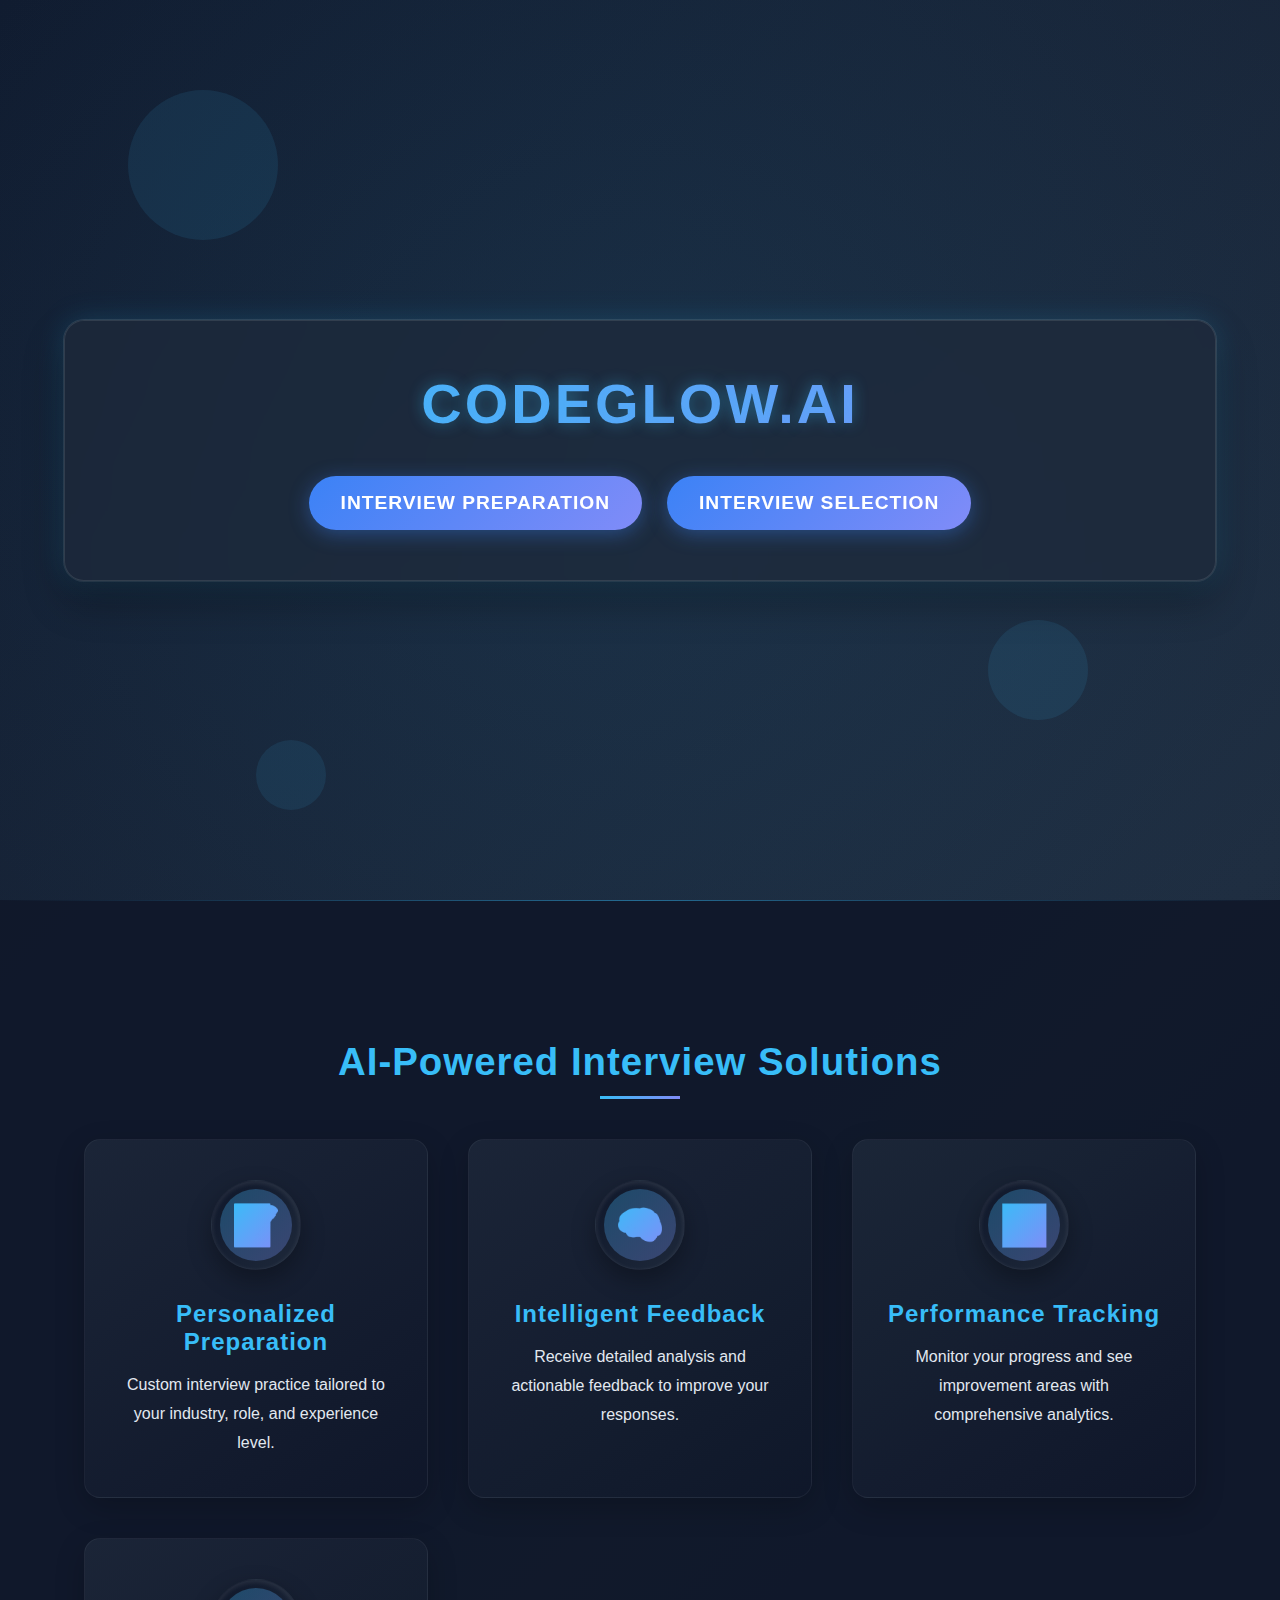
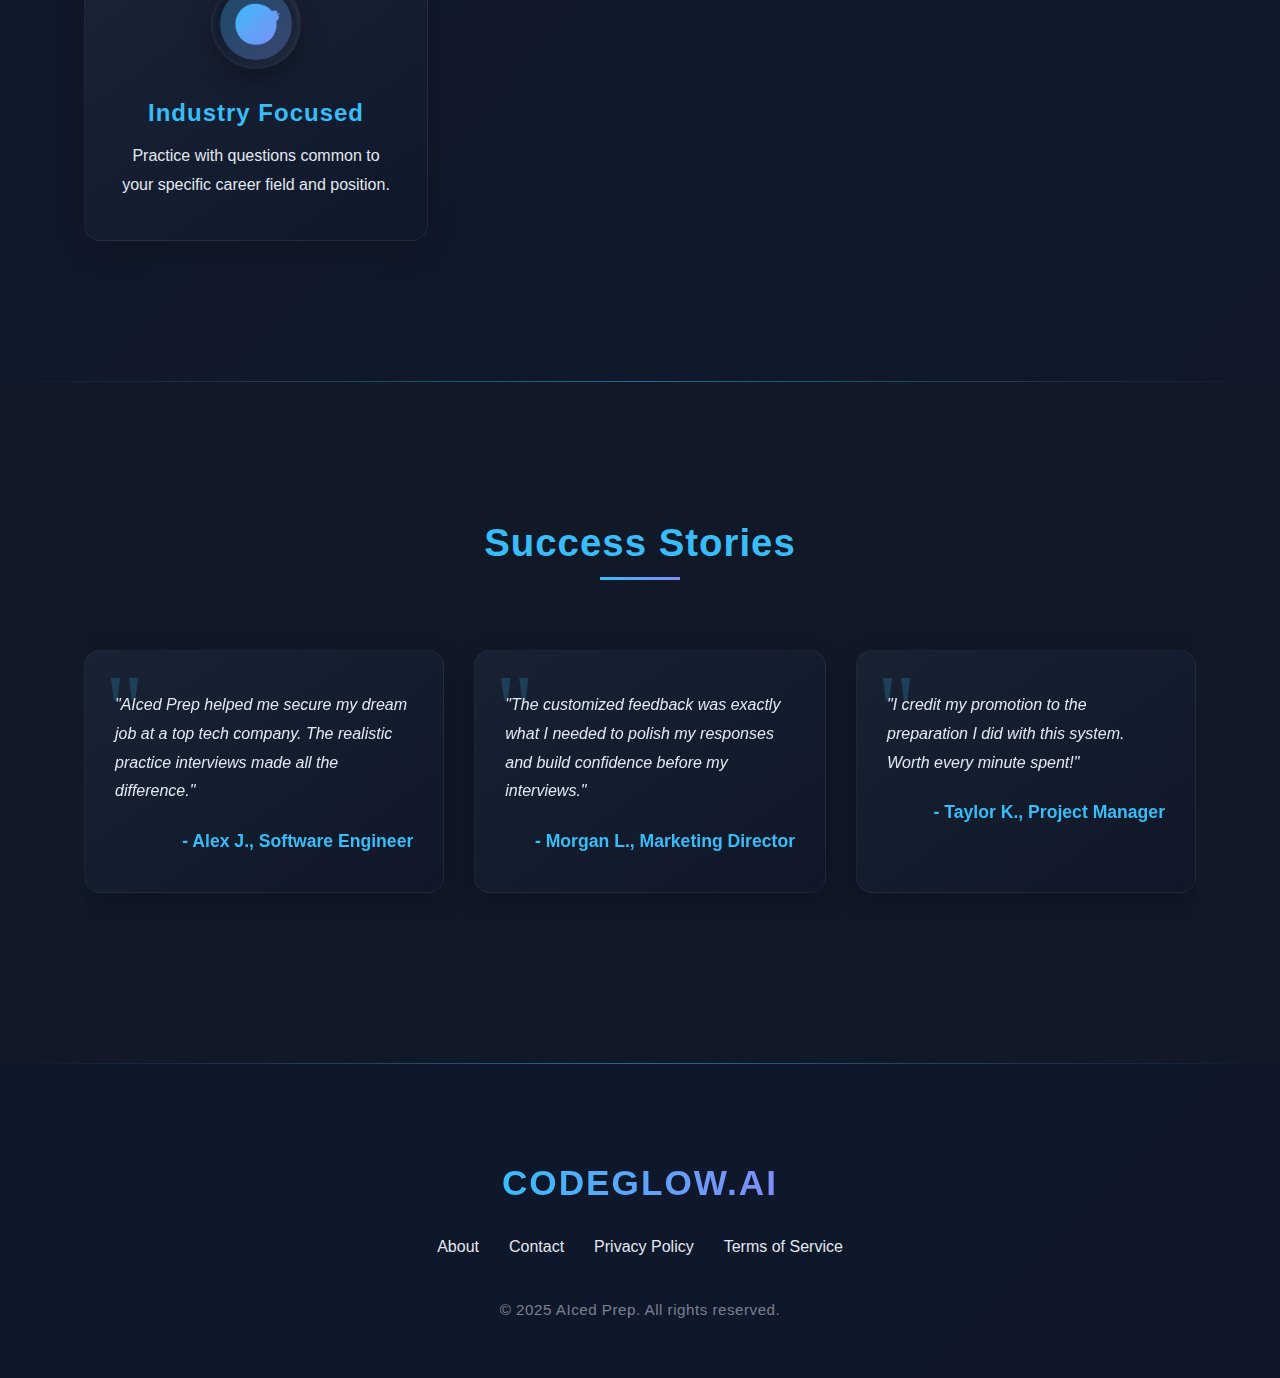
<file: index.html>
<!DOCTYPE html>
<html lang="en">
<head>
    <meta charset="UTF-8" />
    <meta name="viewport" content="width=device-width, initial-scale=1.0"/>
    <title>AI Interview System</title>
    <style>
        * {
            margin: 0;
            padding: 0;
            box-sizing: border-box;
        }
        body {
            font-family: 'Arial', sans-serif;
            background: linear-gradient(135deg, #0F172A, #1E293B, #111827); /* Darker blue slate theme */
            min-height: 100vh;
            color: white;
            overflow-x: hidden;
        }
        /* General styles */
        .container {
            max-width: 1200px;
            width: 90%;
            margin: 0 auto;
            padding: 20px;
        }
        
        h1, h2, h3 {
            color: #38BDF8; /* Brighter blue for headings */
            letter-spacing: 1px;
            font-weight: 700;
        }
        
        h1 {
            font-size: 3.5rem;
            margin-bottom: 30px;
            text-transform: uppercase;
            letter-spacing: 3px;
            text-shadow: 0 0 15px rgba(56, 189, 248, 0.4);
            background: linear-gradient(to right, #38BDF8, #818CF8);
            -webkit-background-clip: text;
            background-clip: text;
            color: transparent;
        }
        
        h2 {
            font-size: 2.4rem;
            margin-bottom: 40px;
            text-align: center;
            position: relative;
            padding-bottom: 15px;
        }
        
        h2:after {
            content: '';
            position: absolute;
            bottom: 0;
            left: 50%;
            transform: translateX(-50%);
            width: 80px;
            height: 3px;
            background: linear-gradient(to right, #38BDF8, #818CF8);
        }
        
        h3 {
            font-size: 1.5rem;
            margin-bottom: 15px;
        }
        
        p {
            line-height: 1.8;
            color: #E2E8F0;
        }
        
        /* Header / Hero section */
        .hero {
            height: 100vh;
            display: flex;
            justify-content: center;
            align-items: center;
            text-align: center;
            position: relative;
            overflow: hidden;
        }
        
        .hero:before {
            content: '';
            position: absolute;
            top: -50%;
            left: -50%;
            width: 200%;
            height: 200%;
            background: radial-gradient(circle, rgba(56, 189, 248, 0.1) 0%, rgba(15, 23, 42, 0) 70%);
            animation: rotate 30s linear infinite;
            z-index: -1;
        }
        
        @keyframes rotate {
            0% { transform: rotate(0deg); }
            100% { transform: rotate(360deg); }
        }
        
        .hero .container {
            background-color: rgba(30, 41, 59, 0.7);
            backdrop-filter: blur(10px);
            -webkit-backdrop-filter: blur(10px);
            border-radius: 20px;
            padding: 50px 40px;
            box-shadow: 0 20px 40px rgba(0, 0, 0, 0.3), 
                        0 0 0 1px rgba(255, 255, 255, 0.1),
                        0 0 30px rgba(56, 189, 248, 0.2);
            border: 1px solid rgba(255, 255, 255, 0.1);
            position: relative;
            z-index: 1;
        }
        
        .options {
            display: flex;
            justify-content: center;
            gap: 25px;
            flex-wrap: wrap;
            margin-top: 40px;
        }
        
        .btn {
            text-decoration: none;
            padding: 16px 32px;
            font-size: 1.2rem;
            font-weight: 600;
            background: linear-gradient(135deg, #3B82F6, #818CF8);
            color: white;
            border-radius: 50px;
            transition: all 0.4s ease;
            box-shadow: 0 4px 20px rgba(59, 130, 246, 0.4);
            text-transform: uppercase;
            position: relative;
            overflow: hidden;
            letter-spacing: 1px;
        }
        
        .btn:before {
            content: '';
            position: absolute;
            top: 0;
            left: -100%;
            width: 100%;
            height: 100%;
            background: linear-gradient(90deg, transparent, rgba(255,255,255,0.2), transparent);
            transition: 0.5s;
        }
        
        .btn:hover {
            background: linear-gradient(135deg, #2563EB, #6366F1);
            transform: translateY(-5px);
            box-shadow: 0 10px 25px rgba(37, 99, 235, 0.5);
        }
        
        .btn:hover:before {
            left: 100%;
        }
        
        .btn:active {   
            transform: translateY(2px);
            box-shadow: 0 5px 10px rgba(37, 99, 235, 0.3);
        }
        
        /* Features Section */
        .features {
            padding: 120px 0;
            background-color: rgba(15, 23, 42, 0.9);
            position: relative;
        }
        
        .features:before {
            content: '';
            position: absolute;
            top: 0;
            left: 0;
            right: 0;
            height: 1px;
            background: linear-gradient(to right, transparent, rgba(56, 189, 248, 0.5), transparent);
        }
        
        .feature-grid {
            display: grid;
            grid-template-columns: repeat(auto-fit, minmax(280px, 1fr));
            gap: 40px;
        }
        
        .feature-card {
            background: linear-gradient(145deg, rgba(30, 41, 59, 0.8), rgba(15, 23, 42, 0.8));
            border-radius: 16px;
            padding: 40px 30px;
            text-align: center;
            transition: all 0.4s ease;
            border: 1px solid rgba(255, 255, 255, 0.05);
            box-shadow: 0 10px 30px rgba(0, 0, 0, 0.2);
            position: relative;
            overflow: hidden;
            z-index: 1;
        }
        
        .feature-card:after {
            content: '';
            position: absolute;
            bottom: 0;
            left: 0;
            width: 100%;
            height: 3px;
            background: linear-gradient(to right, #38BDF8, #818CF8);
            transform: scaleX(0);
            transform-origin: left;
            transition: transform 0.5s ease;
            z-index: -1;
        }
        
        .feature-card:hover {
            transform: translateY(-15px);
            box-shadow: 0 20px 40px rgba(0, 0, 0, 0.3), 0 0 20px rgba(56, 189, 248, 0.2);
        }
        
        .feature-card:hover:after {
            transform: scaleX(1);
        }
        
        .icon {
            font-size: 4rem;
            margin-bottom: 25px;
            display: inline-block;
            position: relative;
            width: 90px;
            height: 90px;
            background: linear-gradient(135deg, #0F172A, #1E293B);
            border-radius: 50%;
            display: flex;
            align-items: center;
            justify-content: center;
            margin: 0 auto 30px;
            box-shadow: 0 10px 25px rgba(0, 0, 0, 0.3), 
                        inset 0 2px 5px rgba(255, 255, 255, 0.1);
            border: 1px solid rgba(255, 255, 255, 0.05);
            transition: all 0.4s ease;
        }
        
        .feature-card:hover .icon {
            transform: scale(1.15);
            box-shadow: 0 15px 35px rgba(0, 0, 0, 0.4), 
                        inset 0 2px 5px rgba(255, 255, 255, 0.2),
                        0 0 15px rgba(56, 189, 248, 0.4);
        }
        
        .icon:before {
            content: '';
            position: absolute;
            inset: 8px;
            background: linear-gradient(135deg, #38BDF8, #818CF8);
            border-radius: 50%;
            opacity: 0.3;
            transition: all 0.4s ease;
        }
        
        .feature-card:hover .icon:before {
            opacity: 0.6;
            filter: blur(5px);
        }
        
        .icon span {
            font-size: 2.5rem;
            position: relative;
            z-index: 2;
            background: linear-gradient(135deg, #38BDF8, #818CF8);
            -webkit-background-clip: text;
            background-clip: text;
            color: transparent;
        }
        
        /* Testimonials Section */
        .testimonials {
            padding: 120px 0;
            background-color: rgba(17, 24, 39, 0.95);
            position: relative;
        }
        
        .testimonials:before {
            content: '';
            position: absolute;
            top: 0;
            left: 0;
            right: 0;
            height: 1px;
            background: linear-gradient(to right, transparent, rgba(56, 189, 248, 0.5), transparent);
        }
        
        .testimonial-slider {
            display: flex;
            overflow-x: auto;
            scroll-snap-type: x mandatory;
            gap: 30px;
            padding: 30px 0;
            scrollbar-width: thin;
            scrollbar-color: #38BDF8 #1E293B;
        }
        
        .testimonial-slider::-webkit-scrollbar {
            height: 6px;
        }
        
        .testimonial-slider::-webkit-scrollbar-track {
            background: #1E293B;
            border-radius: 10px;
        }
        
        .testimonial-slider::-webkit-scrollbar-thumb {
            background: #38BDF8;
            border-radius: 10px;
        }
        
        .testimonial {
            min-width: 340px;
            scroll-snap-align: start;
            background: linear-gradient(145deg, rgba(30, 41, 59, 0.6), rgba(15, 23, 42, 0.6));
            backdrop-filter: blur(5px);
            -webkit-backdrop-filter: blur(5px);
            border-radius: 16px;
            padding: 40px 30px;
            border: 1px solid rgba(255, 255, 255, 0.05);
            box-shadow: 0 10px 30px rgba(0, 0, 0, 0.2);
            transition: all 0.4s ease;
            position: relative;
        }
        
        .testimonial:hover {
            transform: translateY(-5px) scale(1.02);
            box-shadow: 0 15px 35px rgba(0, 0, 0, 0.3), 0 0 15px rgba(56, 189, 248, 0.2);
        }
        
        .testimonial:before {
            content: '"';
            font-size: 6rem;
            color: rgba(56, 189, 248, 0.2);
            position: absolute;
            top: 10px;
            left: 20px;
            font-family: Georgia, serif;
            line-height: 1;
        }
        
        .quote {
            font-style: italic;
            margin-bottom: 25px;
            line-height: 1.8;
            position: relative;
            z-index: 1;
            color: #E2E8F0;
        }
        
        .author {
            font-weight: 600;
            text-align: right;
            color: #38BDF8;
            font-size: 1.1rem;
        }
        
        /* Footer */
        footer {
            background-color: rgba(15, 23, 42, 0.98);
            padding: 80px 0 40px;
            position: relative;
        }
        
        footer:before {
            content: '';
            position: absolute;
            top: 0;
            left: 0;
            right: 0;
            height: 1px;
            background: linear-gradient(to right, transparent, rgba(56, 189, 248, 0.5), transparent);
        }
        
        .footer-content {
            display: flex;
            flex-direction: column;
            align-items: center;
            text-align: center;
        }
        
        .footer-logo {
            font-size: 2.2rem;
            font-weight: bold;
            background: linear-gradient(to right, #38BDF8, #818CF8);
            -webkit-background-clip: text;
            background-clip: text;
            color: transparent;
            margin-bottom: 30px;
            letter-spacing: 2px;
        }
        
        .footer-links {
            display: flex;
            gap: 30px;
            margin-bottom: 40px;
            flex-wrap: wrap;
            justify-content: center;
        }
        
        .footer-links a {
            color: #E2E8F0;
            text-decoration: none;
            transition: all 0.3s ease;
            font-weight: 500;
            position: relative;
            padding: 5px 0;
        }
        
        .footer-links a:after {
            content: '';
            position: absolute;
            bottom: 0;
            left: 0;
            width: 100%;
            height: 2px;
            background: linear-gradient(to right, #38BDF8, #818CF8);
            transform: scaleX(0);
            transform-origin: right;
            transition: transform 0.3s ease;
        }
        
        .footer-links a:hover {
            color: #38BDF8;
        }
        
        .footer-links a:hover:after {
            transform: scaleX(1);
            transform-origin: left;
        }
        
        .copyright {
            color: rgba(226, 232, 240, 0.5);
            font-size: 0.95rem;
            letter-spacing: 0.5px;
        }
        
        /* Floating circles animation */
        .floating-circle { 
            position: absolute; 
            border-radius: 50%; 
            background: rgba(56, 189, 248, 0.1); 
            z-index: 1; 
        } 
        
        .floating-circle:nth-child(1) { 
            width: 150px; 
            height: 150px; 
            top: 10%; 
            left: 10%; 
            animation: float 8s infinite alternate ease-in-out; 
        } 
        
        .floating-circle:nth-child(2) { 
            width: 100px; 
            height: 100px; 
            bottom: 20%; 
            right: 15%; 
            animation: float 6s infinite alternate-reverse ease-in-out; 
        } 
        
        .floating-circle:nth-child(3) { 
            width: 70px; 
            height: 70px; 
            bottom: 10%; 
            left: 20%; 
            animation: float 10s infinite alternate ease-in-out; 
        } 
        
        @keyframes float { 
            0% { transform: translate(0, 0) rotate(0deg); } 
            100% { transform: translate(20px, -20px) rotate(10deg); } 
        }
        
        /* Responsive Adjustments */
        @media (max-width: 768px) {
            h1 {
                font-size: 2.8rem;
            }
            
            h2 {
                font-size: 2rem;
            }
            
            .options {
                flex-direction: column;
            }
            
            .btn {
                width: 100%;
                margin-bottom: 15px;
                font-size: 1rem;
            }
            
            .feature-grid {
                grid-template-columns: 1fr;
            }
            
            .testimonial {
                min-width: 260px;
            }
            
            .footer-links {
                gap: 20px;
            }
        } 
    </style>
</head>
<body>
    <!-- Floating circles -->
    <div class="floating-circle"></div>
    <div class="floating-circle"></div>
    <div class="floating-circle"></div>
    
    <header class="hero">
        <div class="container">
            <h1>CODEGLOW.AI</h1>
            <div class="options">
                <a href="interview_prep.html" class="btn">Interview Preparation</a>
                <a href="home copy.html" class="btn">Interview Selection</a>
            </div>
        </div>
    </header>
    
    <section class="features">
        <div class="container">
            <h2>AI-Powered Interview Solutions</h2>
            <div class="feature-grid">
                <div class="feature-card">
                    <div class="icon">
                        <span>📝</span>
                    </div>
                    <h3>Personalized Preparation</h3>
                    <p>Custom interview practice tailored to your industry, role, and experience level.</p>
                </div>
                <div class="feature-card">
                    <div class="icon">
                        <span>🧠</span>
                    </div>
                    <h3>Intelligent Feedback</h3>
                    <p>Receive detailed analysis and actionable feedback to improve your responses.</p>
                </div>
                <div class="feature-card">
                    <div class="icon">
                        <span>📊</span>
                    </div>
                    <h3>Performance Tracking</h3>
                    <p>Monitor your progress and see improvement areas with comprehensive analytics.</p>
                </div>
                <div class="feature-card">
                    <div class="icon">
                        <span>🎯</span>
                    </div>
                    <h3>Industry Focused</h3>
                    <p>Practice with questions common to your specific career field and position.</p>
                </div>
            </div>
        </div>
    </section>
    
    <section class="testimonials">
        <div class="container">
            <h2>Success Stories</h2>
            <div class="testimonial-slider">
                <div class="testimonial">
                    <div class="quote">"AIced Prep helped me secure my dream job at a top tech company. The realistic practice interviews made all the difference."</div>
                    <div class="author">- Alex J., Software Engineer</div>
                </div>
                <div class="testimonial">
                    <div class="quote">"The customized feedback was exactly what I needed to polish my responses and build confidence before my interviews."</div>
                    <div class="author">- Morgan L., Marketing Director</div>
                </div>
                <div class="testimonial">
                    <div class="quote">"I credit my promotion to the preparation I did with this system. Worth every minute spent!"</div>
                    <div class="author">- Taylor K., Project Manager</div>
                </div>
            </div>
        </div>
    </section>
    
    <footer>
        <div class="container">
            <div class="footer-content">
                <div class="footer-logo">CODEGLOW.AI</div>
                <div class="footer-links">
                    <a href="#">About</a>
                    <a href="#">Contact</a>
                    <a href="#">Privacy Policy</a>
                    <a href="#">Terms of Service</a>
                </div>
                <div class="copyright">© 2025 AIced Prep. All rights reserved.</div>
            </div>
        </div>
    </footer>
<script>
    // Prevent copy-paste in interview selection area
    document.addEventListener('DOMContentLoaded', function() {
        // Add copy-paste prevention to all input fields
        const inputFields = document.querySelectorAll('input, textarea');
        inputFields.forEach(field => {
            field.addEventListener('copy', function(e) {
                e.preventDefault();
                alert('Copy operation is not allowed during the interview.');
            });
            
            field.addEventListener('paste', function(e) {
                e.preventDefault();
                alert('Paste operation is not allowed during the interview.');
            });
        
        // Add copy-paste prevention to the entire document
        document.addEventListener('copy', function(e) {
            e.preventDefault();
            alert('Copy operation is not allowed during the interview.');
        });
        
        document.addEventListener('paste', function(e) {
            e.preventDefault();
            alert('Paste operation is not allowed during the interview.');
        });
        
        document.addEventListener('contextmenu', function(e) {
            e.preventDefault();
            alert('Right-click is not allowed during the interview.');
        });

        // Add a visual indicator
        const indicator = document.createElement('div');
        indicator.style.position = 'fixed';
        indicator.style.top = '10px';
        indicator.style.right = '10px';
        indicator.style.backgroundColor = '#38BDF8';
        indicator.style.color = '#111827';
        indicator.style.padding = '10px 20px';
        indicator.style.borderRadius = '5px';
        indicator.style.fontSize = '14px';
        indicator.style.zIndex = '1000';
        indicator.textContent = 'COPY-PASTE PROTECTED';
        document.body.appendChild(indicator);
    });
</script>
</body>
</html>
</file>
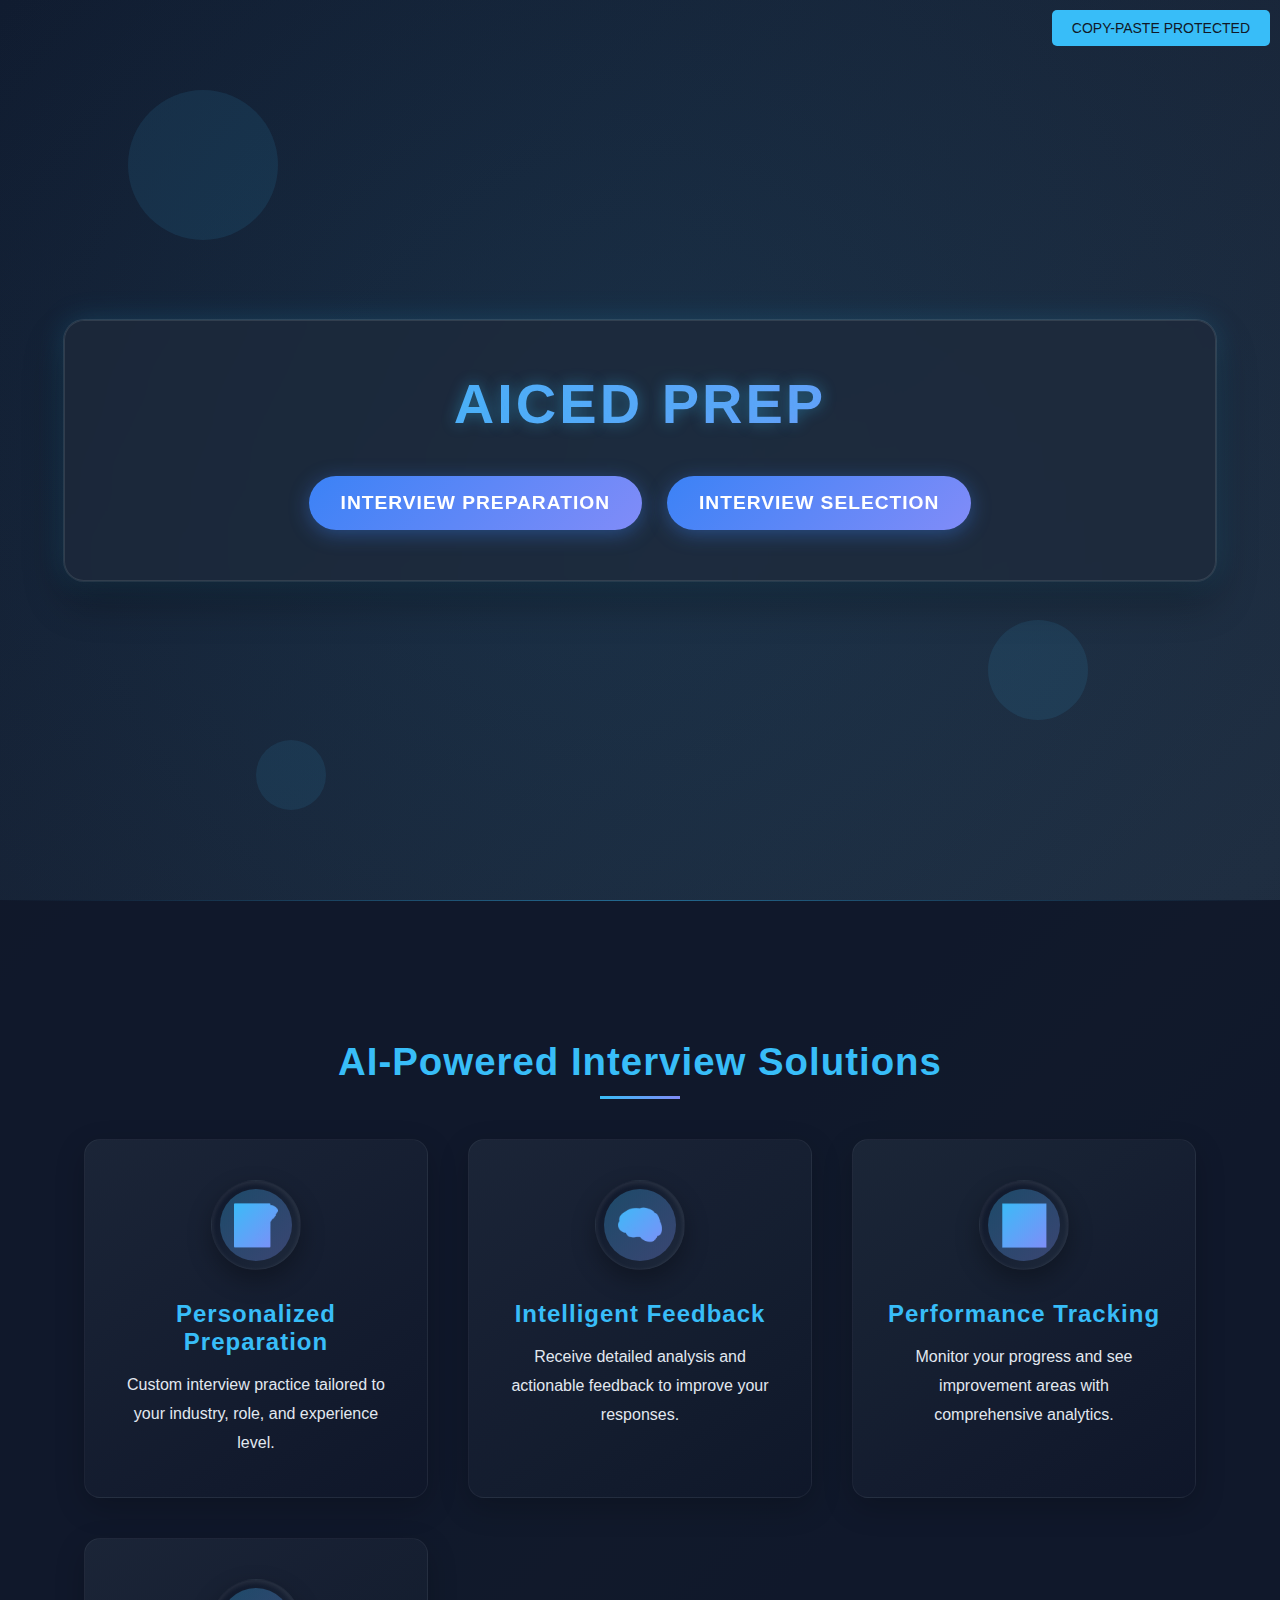
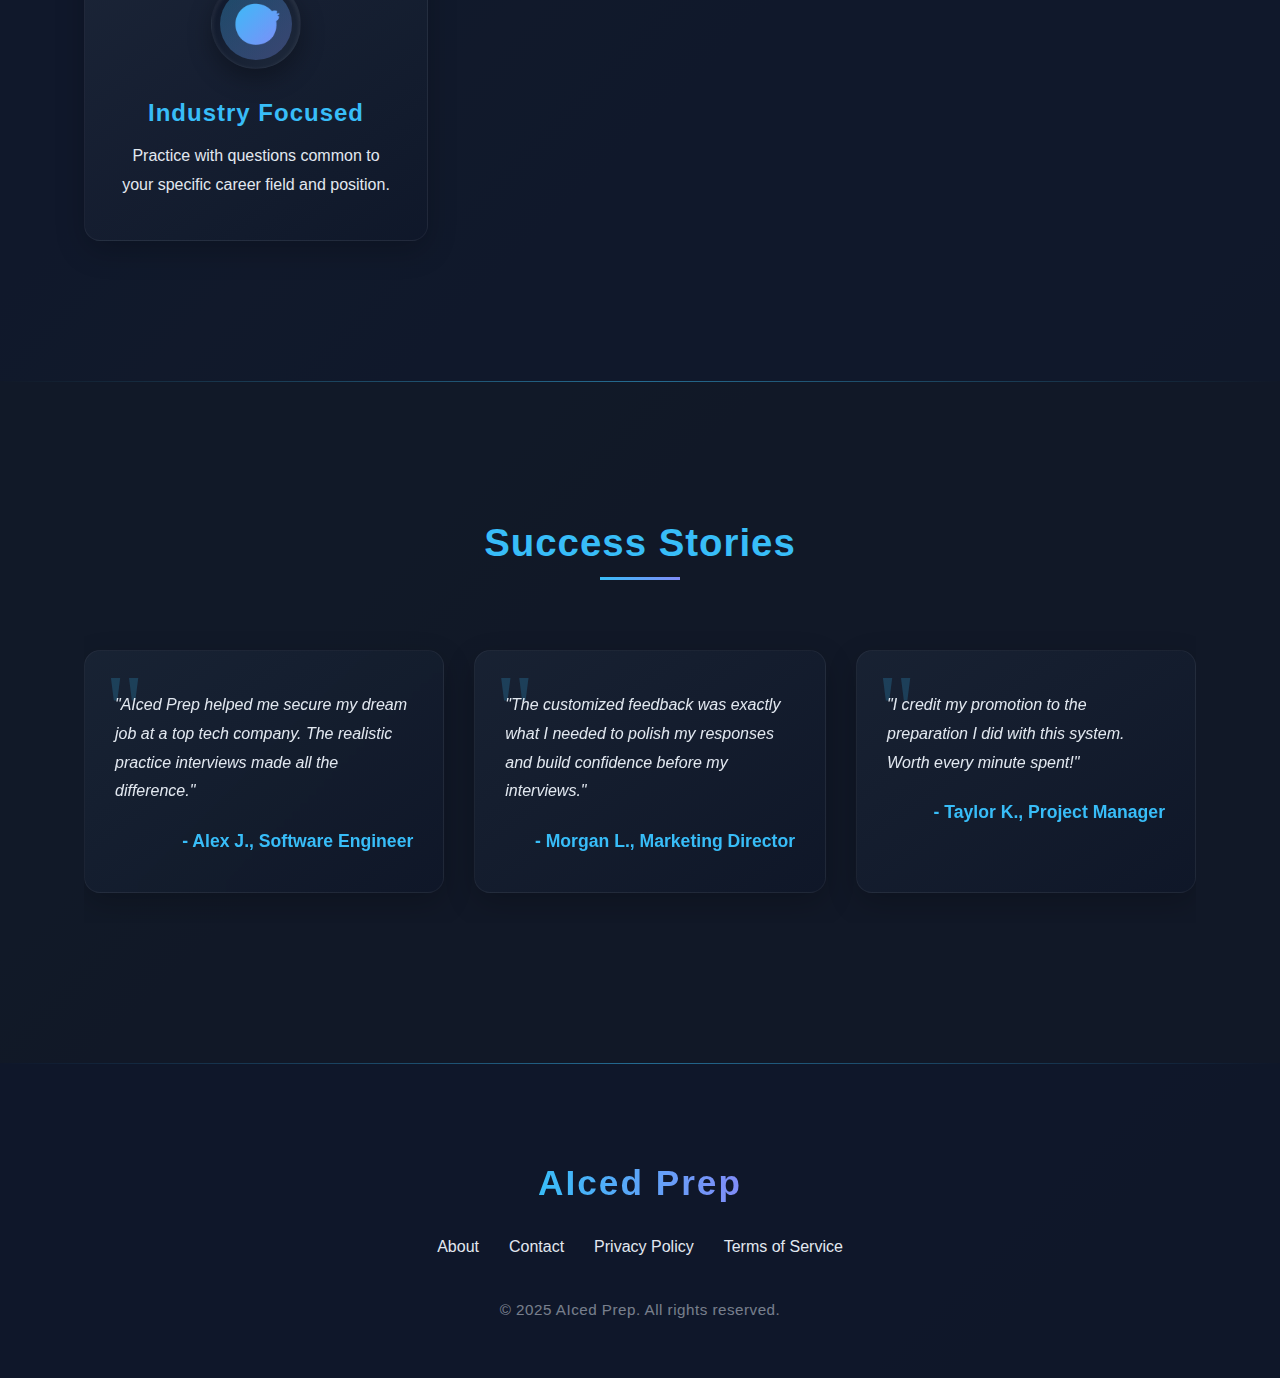
<file: frontend/index.html>
<!DOCTYPE html>
<html lang="en">
<head>
    <meta charset="UTF-8" />
    <meta name="viewport" content="width=device-width, initial-scale=1.0"/>
    <title>AI Interview System</title>
    <style>
        * {
            margin: 0;
            padding: 0;
            box-sizing: border-box;
        }
        body {
            font-family: 'Arial', sans-serif;
            background: linear-gradient(135deg, #0F172A, #1E293B, #111827); /* Darker blue slate theme */
            min-height: 100vh;
            color: white;
            overflow-x: hidden;
        }
        /* General styles */
        .container {
            max-width: 1200px;
            width: 90%;
            margin: 0 auto;
            padding: 20px;
        }
        
        h1, h2, h3 {
            color: #38BDF8; /* Brighter blue for headings */
            letter-spacing: 1px;
            font-weight: 700;
        }
        
        h1 {
            font-size: 3.5rem;
            margin-bottom: 30px;
            text-transform: uppercase;
            letter-spacing: 3px;
            text-shadow: 0 0 15px rgba(56, 189, 248, 0.4);
            background: linear-gradient(to right, #38BDF8, #818CF8);
            -webkit-background-clip: text;
            background-clip: text;
            color: transparent;
        }
        
        h2 {
            font-size: 2.4rem;
            margin-bottom: 40px;
            text-align: center;
            position: relative;
            padding-bottom: 15px;
        }
        
        h2:after {
            content: '';
            position: absolute;
            bottom: 0;
            left: 50%;
            transform: translateX(-50%);
            width: 80px;
            height: 3px;
            background: linear-gradient(to right, #38BDF8, #818CF8);
        }
        
        h3 {
            font-size: 1.5rem;
            margin-bottom: 15px;
        }
        
        p {
            line-height: 1.8;
            color: #E2E8F0;
        }
        
        /* Header / Hero section */
        .hero {
            height: 100vh;
            display: flex;
            justify-content: center;
            align-items: center;
            text-align: center;
            position: relative;
            overflow: hidden;
        }
        
        .hero:before {
            content: '';
            position: absolute;
            top: -50%;
            left: -50%;
            width: 200%;
            height: 200%;
            background: radial-gradient(circle, rgba(56, 189, 248, 0.1) 0%, rgba(15, 23, 42, 0) 70%);
            animation: rotate 30s linear infinite;
            z-index: -1;
        }
        
        @keyframes rotate {
            0% { transform: rotate(0deg); }
            100% { transform: rotate(360deg); }
        }
        
        .hero .container {
            background-color: rgba(30, 41, 59, 0.7);
            backdrop-filter: blur(10px);
            -webkit-backdrop-filter: blur(10px);
            border-radius: 20px;
            padding: 50px 40px;
            box-shadow: 0 20px 40px rgba(0, 0, 0, 0.3), 
                        0 0 0 1px rgba(255, 255, 255, 0.1),
                        0 0 30px rgba(56, 189, 248, 0.2);
            border: 1px solid rgba(255, 255, 255, 0.1);
            position: relative;
            z-index: 1;
        }
        
        .options {
            display: flex;
            justify-content: center;
            gap: 25px;
            flex-wrap: wrap;
            margin-top: 40px;
        }
        
        .btn {
            text-decoration: none;
            padding: 16px 32px;
            font-size: 1.2rem;
            font-weight: 600;
            background: linear-gradient(135deg, #3B82F6, #818CF8);
            color: white;
            border-radius: 50px;
            transition: all 0.4s ease;
            box-shadow: 0 4px 20px rgba(59, 130, 246, 0.4);
            text-transform: uppercase;
            position: relative;
            overflow: hidden;
            letter-spacing: 1px;
        }
        
        .btn:before {
            content: '';
            position: absolute;
            top: 0;
            left: -100%;
            width: 100%;
            height: 100%;
            background: linear-gradient(90deg, transparent, rgba(255,255,255,0.2), transparent);
            transition: 0.5s;
        }
        
        .btn:hover {
            background: linear-gradient(135deg, #2563EB, #6366F1);
            transform: translateY(-5px);
            box-shadow: 0 10px 25px rgba(37, 99, 235, 0.5);
        }
        
        .btn:hover:before {
            left: 100%;
        }
        
        .btn:active {   
            transform: translateY(2px);
            box-shadow: 0 5px 10px rgba(37, 99, 235, 0.3);
        }
        
        /* Features Section */
        .features {
            padding: 120px 0;
            background-color: rgba(15, 23, 42, 0.9);
            position: relative;
        }
        
        .features:before {
            content: '';
            position: absolute;
            top: 0;
            left: 0;
            right: 0;
            height: 1px;
            background: linear-gradient(to right, transparent, rgba(56, 189, 248, 0.5), transparent);
        }
        
        .feature-grid {
            display: grid;
            grid-template-columns: repeat(auto-fit, minmax(280px, 1fr));
            gap: 40px;
        }
        
        .feature-card {
            background: linear-gradient(145deg, rgba(30, 41, 59, 0.8), rgba(15, 23, 42, 0.8));
            border-radius: 16px;
            padding: 40px 30px;
            text-align: center;
            transition: all 0.4s ease;
            border: 1px solid rgba(255, 255, 255, 0.05);
            box-shadow: 0 10px 30px rgba(0, 0, 0, 0.2);
            position: relative;
            overflow: hidden;
            z-index: 1;
        }
        
        .feature-card:after {
            content: '';
            position: absolute;
            bottom: 0;
            left: 0;
            width: 100%;
            height: 3px;
            background: linear-gradient(to right, #38BDF8, #818CF8);
            transform: scaleX(0);
            transform-origin: left;
            transition: transform 0.5s ease;
            z-index: -1;
        }
        
        .feature-card:hover {
            transform: translateY(-15px);
            box-shadow: 0 20px 40px rgba(0, 0, 0, 0.3), 0 0 20px rgba(56, 189, 248, 0.2);
        }
        
        .feature-card:hover:after {
            transform: scaleX(1);
        }
        
        .icon {
            font-size: 4rem;
            margin-bottom: 25px;
            display: inline-block;
            position: relative;
            width: 90px;
            height: 90px;
            background: linear-gradient(135deg, #0F172A, #1E293B);
            border-radius: 50%;
            display: flex;
            align-items: center;
            justify-content: center;
            margin: 0 auto 30px;
            box-shadow: 0 10px 25px rgba(0, 0, 0, 0.3), 
                        inset 0 2px 5px rgba(255, 255, 255, 0.1);
            border: 1px solid rgba(255, 255, 255, 0.05);
            transition: all 0.4s ease;
        }
        
        .feature-card:hover .icon {
            transform: scale(1.15);
            box-shadow: 0 15px 35px rgba(0, 0, 0, 0.4), 
                        inset 0 2px 5px rgba(255, 255, 255, 0.2),
                        0 0 15px rgba(56, 189, 248, 0.4);
        }
        
        .icon:before {
            content: '';
            position: absolute;
            inset: 8px;
            background: linear-gradient(135deg, #38BDF8, #818CF8);
            border-radius: 50%;
            opacity: 0.3;
            transition: all 0.4s ease;
        }
        
        .feature-card:hover .icon:before {
            opacity: 0.6;
            filter: blur(5px);
        }
        
        .icon span {
            font-size: 2.5rem;
            position: relative;
            z-index: 2;
            background: linear-gradient(135deg, #38BDF8, #818CF8);
            -webkit-background-clip: text;
            background-clip: text;
            color: transparent;
        }
        
        /* Testimonials Section */
        .testimonials {
            padding: 120px 0;
            background-color: rgba(17, 24, 39, 0.95);
            position: relative;
        }
        
        .testimonials:before {
            content: '';
            position: absolute;
            top: 0;
            left: 0;
            right: 0;
            height: 1px;
            background: linear-gradient(to right, transparent, rgba(56, 189, 248, 0.5), transparent);
        }
        
        .testimonial-slider {
            display: flex;
            overflow-x: auto;
            scroll-snap-type: x mandatory;
            gap: 30px;
            padding: 30px 0;
            scrollbar-width: thin;
            scrollbar-color: #38BDF8 #1E293B;
        }
        
        .testimonial-slider::-webkit-scrollbar {
            height: 6px;
        }
        
        .testimonial-slider::-webkit-scrollbar-track {
            background: #1E293B;
            border-radius: 10px;
        }
        
        .testimonial-slider::-webkit-scrollbar-thumb {
            background: #38BDF8;
            border-radius: 10px;
        }
        
        .testimonial {
            min-width: 340px;
            scroll-snap-align: start;
            background: linear-gradient(145deg, rgba(30, 41, 59, 0.6), rgba(15, 23, 42, 0.6));
            backdrop-filter: blur(5px);
            -webkit-backdrop-filter: blur(5px);
            border-radius: 16px;
            padding: 40px 30px;
            border: 1px solid rgba(255, 255, 255, 0.05);
            box-shadow: 0 10px 30px rgba(0, 0, 0, 0.2);
            transition: all 0.4s ease;
            position: relative;
        }
        
        .testimonial:hover {
            transform: translateY(-5px) scale(1.02);
            box-shadow: 0 15px 35px rgba(0, 0, 0, 0.3), 0 0 15px rgba(56, 189, 248, 0.2);
        }
        
        .testimonial:before {
            content: '"';
            font-size: 6rem;
            color: rgba(56, 189, 248, 0.2);
            position: absolute;
            top: 10px;
            left: 20px;
            font-family: Georgia, serif;
            line-height: 1;
        }
        
        .quote {
            font-style: italic;
            margin-bottom: 25px;
            line-height: 1.8;
            position: relative;
            z-index: 1;
            color: #E2E8F0;
        }
        
        .author {
            font-weight: 600;
            text-align: right;
            color: #38BDF8;
            font-size: 1.1rem;
        }
        
        /* Footer */
        footer {
            background-color: rgba(15, 23, 42, 0.98);
            padding: 80px 0 40px;
            position: relative;
        }
        
        footer:before {
            content: '';
            position: absolute;
            top: 0;
            left: 0;
            right: 0;
            height: 1px;
            background: linear-gradient(to right, transparent, rgba(56, 189, 248, 0.5), transparent);
        }
        
        .footer-content {
            display: flex;
            flex-direction: column;
            align-items: center;
            text-align: center;
        }
        
        .footer-logo {
            font-size: 2.2rem;
            font-weight: bold;
            background: linear-gradient(to right, #38BDF8, #818CF8);
            -webkit-background-clip: text;
            background-clip: text;
            color: transparent;
            margin-bottom: 30px;
            letter-spacing: 2px;
        }
        
        .footer-links {
            display: flex;
            gap: 30px;
            margin-bottom: 40px;
            flex-wrap: wrap;
            justify-content: center;
        }
        
        .footer-links a {
            color: #E2E8F0;
            text-decoration: none;
            transition: all 0.3s ease;
            font-weight: 500;
            position: relative;
            padding: 5px 0;
        }
        
        .footer-links a:after {
            content: '';
            position: absolute;
            bottom: 0;
            left: 0;
            width: 100%;
            height: 2px;
            background: linear-gradient(to right, #38BDF8, #818CF8);
            transform: scaleX(0);
            transform-origin: right;
            transition: transform 0.3s ease;
        }
        
        .footer-links a:hover {
            color: #38BDF8;
        }
        
        .footer-links a:hover:after {
            transform: scaleX(1);
            transform-origin: left;
        }
        
        .copyright {
            color: rgba(226, 232, 240, 0.5);
            font-size: 0.95rem;
            letter-spacing: 0.5px;
        }
        
        /* Floating circles animation */
        .floating-circle { 
            position: absolute; 
            border-radius: 50%; 
            background: rgba(56, 189, 248, 0.1); 
            z-index: 1; 
        } 
        
        .floating-circle:nth-child(1) { 
            width: 150px; 
            height: 150px; 
            top: 10%; 
            left: 10%; 
            animation: float 8s infinite alternate ease-in-out; 
        } 
        
        .floating-circle:nth-child(2) { 
            width: 100px; 
            height: 100px; 
            bottom: 20%; 
            right: 15%; 
            animation: float 6s infinite alternate-reverse ease-in-out; 
        } 
        
        .floating-circle:nth-child(3) { 
            width: 70px; 
            height: 70px; 
            bottom: 10%; 
            left: 20%; 
            animation: float 10s infinite alternate ease-in-out; 
        } 
        
        @keyframes float { 
            0% { transform: translate(0, 0) rotate(0deg); } 
            100% { transform: translate(20px, -20px) rotate(10deg); } 
        }
        
        /* Responsive Adjustments */
        @media (max-width: 768px) {
            h1 {
                font-size: 2.8rem;
            }
            
            h2 {
                font-size: 2rem;
            }
            
            .options {
                flex-direction: column;
            }
            
            .btn {
                width: 100%;
                margin-bottom: 15px;
                font-size: 1rem;
            }
            
            .feature-grid {
                grid-template-columns: 1fr;
            }
            
            .testimonial {
                min-width: 260px;
            }
            
            .footer-links {
                gap: 20px;
            }
        } 
    </style>
</head>
<body>
    <!-- Floating circles -->
    <div class="floating-circle"></div>
    <div class="floating-circle"></div>
    <div class="floating-circle"></div>
    
    <header class="hero">
        <div class="container">
            <h1>AIced Prep</h1>
            <div class="options">
                <a href="interview_prep.html" class="btn">Interview Preparation</a>
                <a href="home copy.html" class="btn">Interview Selection</a>
            </div>
        </div>
    </header>
    
    <section class="features">
        <div class="container">
            <h2>AI-Powered Interview Solutions</h2>
            <div class="feature-grid">
                <div class="feature-card">
                    <div class="icon">
                        <span>📝</span>
                    </div>
                    <h3>Personalized Preparation</h3>
                    <p>Custom interview practice tailored to your industry, role, and experience level.</p>
                </div>
                <div class="feature-card">
                    <div class="icon">
                        <span>🧠</span>
                    </div>
                    <h3>Intelligent Feedback</h3>
                    <p>Receive detailed analysis and actionable feedback to improve your responses.</p>
                </div>
                <div class="feature-card">
                    <div class="icon">
                        <span>📊</span>
                    </div>
                    <h3>Performance Tracking</h3>
                    <p>Monitor your progress and see improvement areas with comprehensive analytics.</p>
                </div>
                <div class="feature-card">
                    <div class="icon">
                        <span>🎯</span>
                    </div>
                    <h3>Industry Focused</h3>
                    <p>Practice with questions common to your specific career field and position.</p>
                </div>
            </div>
        </div>
    </section>
    
    <section class="testimonials">
        <div class="container">
            <h2>Success Stories</h2>
            <div class="testimonial-slider">
                <div class="testimonial">
                    <div class="quote">"AIced Prep helped me secure my dream job at a top tech company. The realistic practice interviews made all the difference."</div>
                    <div class="author">- Alex J., Software Engineer</div>
                </div>
                <div class="testimonial">
                    <div class="quote">"The customized feedback was exactly what I needed to polish my responses and build confidence before my interviews."</div>
                    <div class="author">- Morgan L., Marketing Director</div>
                </div>
                <div class="testimonial">
                    <div class="quote">"I credit my promotion to the preparation I did with this system. Worth every minute spent!"</div>
                    <div class="author">- Taylor K., Project Manager</div>
                </div>
            </div>
        </div>
    </section>
    
    <footer>
        <div class="container">
            <div class="footer-content">
                <div class="footer-logo">AIced Prep</div>
                <div class="footer-links">
                    <a href="#">About</a>
                    <a href="#">Contact</a>
                    <a href="#">Privacy Policy</a>
                    <a href="#">Terms of Service</a>
                </div>
                <div class="copyright">© 2025 AIced Prep. All rights reserved.</div>
            </div>
        </div>
    </footer>
<script>
    // Prevent copy-paste in interview selection area
    document.addEventListener('DOMContentLoaded', function() {
        // Add copy-paste prevention to all input fields
        const inputFields = document.querySelectorAll('input, textarea');
        inputFields.forEach(field => {
            field.addEventListener('copy', function(e) {
                e.preventDefault();
                alert('Copy operation is not allowed during the interview.');
            });
            
            field.addEventListener('paste', function(e) {
                e.preventDefault();
                alert('Paste operation is not allowed during the interview.');
            });
            
            field.addEventListener('contextmenu', function(e) {
                e.preventDefault();
                alert('Right-click is not allowed during the interview.');
            });
        });

        // Add copy-paste prevention to the entire document
        document.addEventListener('copy', function(e) {
            e.preventDefault();
            alert('Copy operation is not allowed during the interview.');
        });
        
        document.addEventListener('paste', function(e) {
            e.preventDefault();
            alert('Paste operation is not allowed during the interview.');
        });
        

        // Add a visual indicator
        const indicator = document.createElement('div');
        indicator.style.position = 'fixed';
        indicator.style.top = '10px';
        indicator.style.right = '10px';
        indicator.style.backgroundColor = '#38BDF8';
        indicator.style.color = '#111827';
        indicator.style.padding = '10px 20px';
        indicator.style.borderRadius = '5px';
        indicator.style.fontSize = '14px';
        indicator.style.zIndex = '1000';
        indicator.textContent = 'COPY-PASTE PROTECTED';
        document.body.appendChild(indicator);
    });
</script>
</body>
</html>
</file>
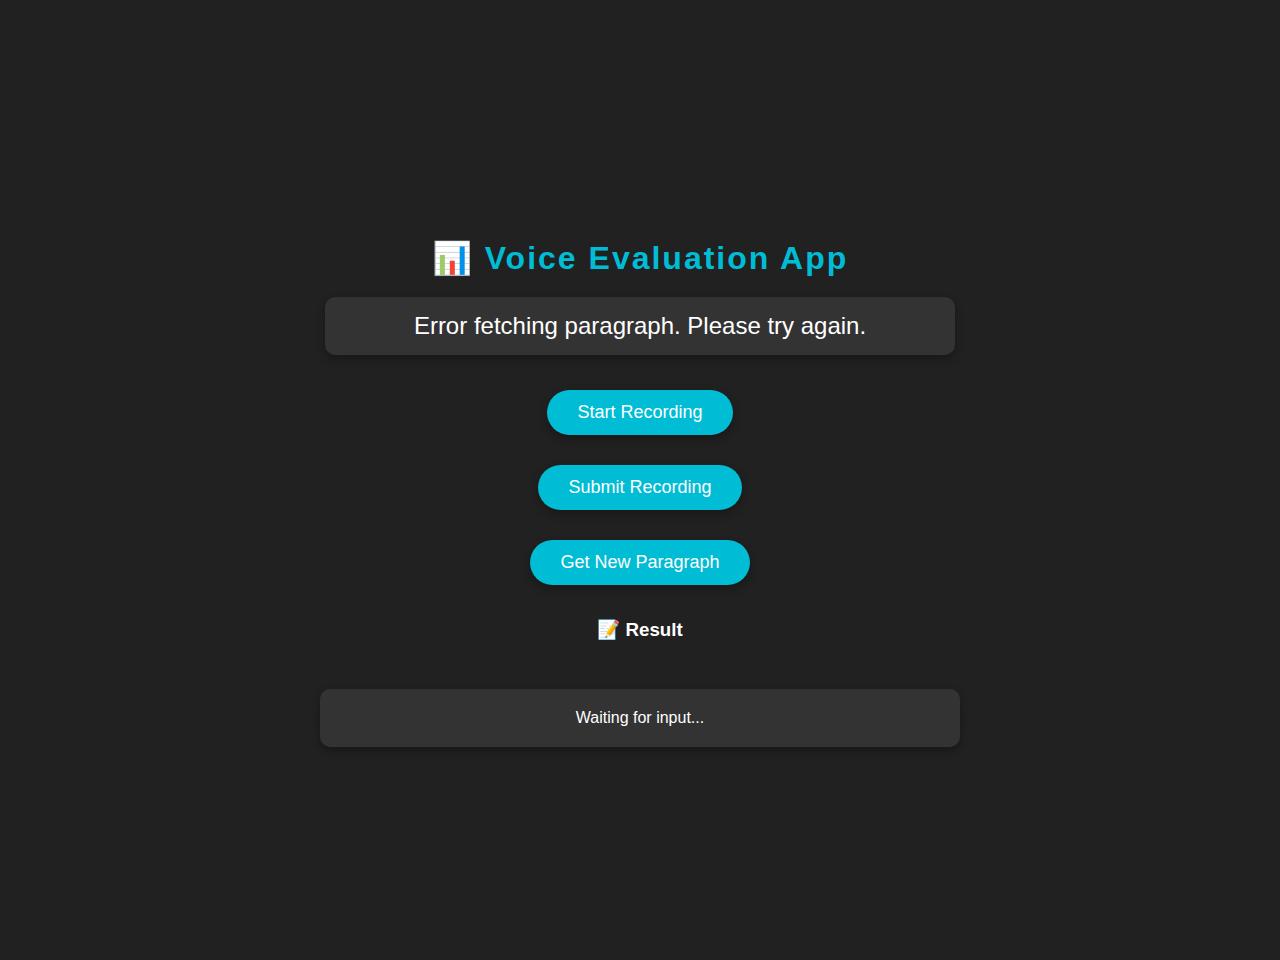
<file: Grammar.html>
<!DOCTYPE html>
<html lang="en">
<head>
  <meta charset="UTF-8" />
  <meta name="viewport" content="width=device-width, initial-scale=1.0"/>
  <title>Voice Evaluation</title>
  <style>
    body {
      font-family: 'Arial', sans-serif;
      padding: 30px;
      background-color: #212121;
      color: #ffffff;
      margin: 0;
      height: 100vh;
      display: flex;
      flex-direction: column;
      justify-content: center;
      align-items: center;
      text-align: center;
    }
    h2 {
      font-size: 2rem;
      color: #00bcd4;
      margin-bottom: 20px;
      letter-spacing: 2px;
    }
    #paragraph {
      font-size: 1.5rem;
      margin-bottom: 20px;
      background: #333;
      padding: 15px;
      border-radius: 10px;
      color: #fff;
      box-shadow: 0 4px 8px rgba(0, 0, 0, 0.3);
      width: 80%;
      max-width: 600px;
    }
    button {
      padding: 12px 30px;
      font-size: 18px;
      margin: 15px;
      cursor: pointer;
      background-color: #00bcd4;
      border: none;
      color: #fff;
      border-radius: 30px;
      box-shadow: 0 4px 10px rgba(0, 0, 0, 0.3);
      transition: all 0.3s ease;
    }
    button:hover {
      background-color: #007c91;
      transform: translateY(-3px);
    }
    #result {
      margin-top: 30px;
      white-space: pre-wrap;
      background: #333;
      padding: 20px;
      border-radius: 10px;
      color: #fff;
      width: 80%;
      max-width: 600px;
      box-shadow: 0 4px 8px rgba(0, 0, 0, 0.3);
    }
    .label {
      font-weight: bold;
      color: #00bcd4;
      font-size: 1.1rem;
    }
    .value {
      margin: 10px 0 20px 0;
      font-size: 1.1rem;
      color: #fff;
    }
    .result-item {
      border-bottom: 1px solid #444;
      padding-bottom: 15px;
      margin-bottom: 15px;
    }
    .result-item:last-child {
      border-bottom: none;
    }
  </style>
</head>
<body>
  <h2>📊 Voice Evaluation App</h2>
  <div id="paragraph">Press "Start" to fetch a paragraph</div>
  <button onclick="startRecording()">Start Recording</button>
  <button onclick="stopRecording()" disabled id="submitBtn">Submit Recording</button>
  <button onclick="fetchParagraph()" id="fetchParagraphBtn">Get New Paragraph</button>

  <h3>📝 Result</h3>
  <div id="result">Waiting for input...</div>

  <script>
    let paragraphToUse = '';
    const resultDiv = document.getElementById("result");
    let mediaRecorder;
    let audioChunks = [];

    // Function to fetch a random paragraph and display it
    async function fetchParagraph() {
      try {
        const response = await fetch('http://localhost:8000/voice-process', { method: 'POST' });
        const data = await response.json();
        if (data.success) {
          paragraphToUse = data.paragraph;
          document.getElementById("paragraph").textContent = paragraphToUse;
        } else {
          document.getElementById("paragraph").textContent = "Error fetching paragraph. Please try again.";
        }
      } catch (error) {
        console.error('Error:', error);
        document.getElementById("paragraph").textContent = "Error fetching paragraph. Please try again.";
      }
    }

    // Function to start recording
    async function startRecording() {
      try {
        const stream = await navigator.mediaDevices.getUserMedia({ audio: true });
        mediaRecorder = new MediaRecorder(stream);
        audioChunks = [];

        mediaRecorder.ondataavailable = (event) => {
          audioChunks.push(event.data);
        };

        mediaRecorder.onstop = async () => {
          const audioBlob = new Blob(audioChunks, { type: 'audio/wav' });
          await submitRecording(audioBlob);
        };

        mediaRecorder.start();
        document.getElementById("submitBtn").disabled = false;
        document.getElementById("result").textContent = "🎤 Recording... Please read the paragraph aloud.";
      } catch (error) {
        console.error('Error:', error);
        document.getElementById("result").textContent = "⚠️ Error accessing microphone. Please check permissions.";
      }
    }

    // Function to stop recording and submit
    async function stopRecording() {
      if (mediaRecorder && mediaRecorder.state === "recording") {
        mediaRecorder.stop();
        document.getElementById("submitBtn").disabled = true;
        document.getElementById("result").textContent = "Processing...";
      }
    }

    // Function to submit the recording
    async function submitRecording(audioBlob) {
      try {
        // Create form data with the audio file
        const formData = new FormData();
        formData.append('audio', audioBlob, 'recording.wav');

        const response = await fetch('https://interview-backend-9.onrender.com/voice-process', { 
          method: 'POST',
          body: formData
        });
        const data = await response.json();

        if (data.success) {
          displayResult(data);
        } else {
          resultDiv.innerHTML = `Error: ${data.message || 'Unknown error occurred'}`;
        }
      } catch (error) {
        console.error('Error:', error);
        resultDiv.innerHTML = "⚠️ Error processing audio. Please try again.";
      }
    }
  

    // Display the result in a clean and structured manner
    function displayResult(data) {
      resultDiv.innerHTML = `
        <div class="result-item"><span class="label">📘 Original Paragraph:</span> <div class="value">${data.paragraph}</div></div>
        <div class="result-item"><span class="label">🗣️ Transcription:</span> <div class="value">${data.transcription || 'No transcription available'}</div></div>
        <div class="result-item"><span class="label">⏱️ Speaking Pace:</span> <div class="value">${data.speaking_pace || 'N/A'}</div></div>
        <div class="result-item"><span class="label">📝 Pace Feedback:</span> <div class="value">${data.pace_feedback || 'N/A'}</div></div>
        <div class="result-item"><span class="label">✅ Accuracy:</span> <div class="value">${data.accuracy || 'N/A'}</div></div>
        <div class="result-item"><span class="label">💬 Feedback:</span> <div class="value">${data.feedback || 'No feedback available'}</div></div>
      `;
    }

    // Fetch paragraph when page loads
    window.onload = fetchParagraph;
  </script>
</body>
</html>
</file>
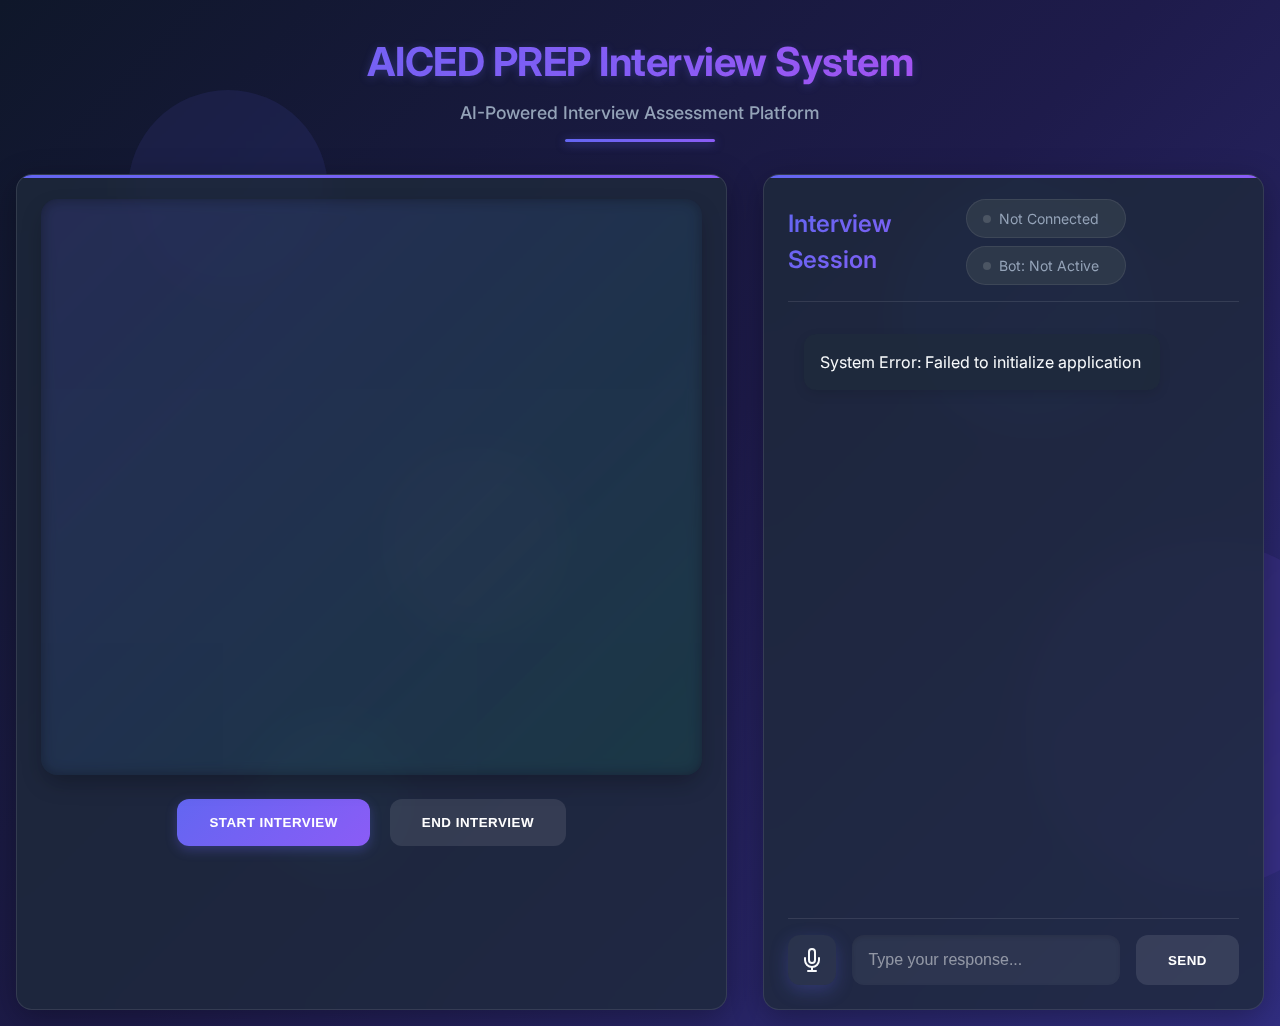
<file: home copy.html>
<!DOCTYPE html>
<html lang="en">
<head>
    <meta charset="UTF-8">
    <meta name="viewport" content="width=device-width, initial-scale=1.0">
    <title>AI Interview System</title>
    <meta name="color-scheme" content="dark" />
    <link rel="icon" href="data:,">
    <link href="https://fonts.googleapis.com/css2?family=Inter:wght@400;500;600;700&display=swap" rel="stylesheet">
    <style>
        :root {
            --primary-gradient: linear-gradient(135deg, #6366f1 0%, #8b5cf6 100%);
            --secondary-gradient: linear-gradient(135deg, #3b82f6 0%, #2dd4bf 100%);
            --background-gradient: linear-gradient(135deg, #0f172a 0%, #1e1b4b 50%, #312e81 100%);
            --card-background: rgba(30, 41, 59, 0.8);
            --text-primary: #f8fafc;
            --text-secondary: #94a3b8;
            --success-color: #22c55e;
            --warning-color: #f59e0b;
            --error-color: #ef4444;
            --border-radius: 16px;
        }

        * {
            margin: 0;
            padding: 0;
            box-sizing: border-box;
        }

        body {
            font-family: 'Inter', sans-serif;
            background: var(--background-gradient);
            color: var(--text-primary);
            min-height: 100vh;
            padding: 1rem;
            line-height: 1.5;
            position: relative;
            overflow-x: hidden;
        }

        /* Floating circles animation */
        .background-shapes {
            position: fixed;
            top: 0;
            left: 0;
            width: 100%;
            height: 100%;
            z-index: -1;
            overflow: hidden;
            pointer-events: none;
        }

        .shape {
            position: absolute;
            border-radius: 50%;
            backdrop-filter: blur(8px);
            animation: float 15s infinite linear;
        }

        .shape-1 {
            width: 200px;
            height: 200px;
            background: rgba(99, 102, 241, 0.1);
            top: 10%;
            left: 10%;
            animation-duration: 45s;
            transform-origin: center;
        }

        .shape-2 {
            width: 350px;
            height: 350px;
            background: rgba(139, 92, 246, 0.1);
            top: 60%;
            left: 80%;
            animation-duration: 60s;
            animation-delay: 5s;
        }

        .shape-3 {
            width: 150px;
            height: 150px;
            background: rgba(45, 212, 191, 0.1);
            top: 80%;
            left: 20%;
            animation-duration: 35s;
            animation-delay: 2s;
        }

        .shape-4 {
            width: 250px;
            height: 250px;
            background: rgba(59, 130, 246, 0.1);
            top: 20%;
            left: 70%;
            animation-duration: 50s;
            animation-delay: 7s;
        }

        .shape-5 {
            width: 180px;
            height: 180px;
            background: rgba(244, 114, 182, 0.1);
            top: 50%;
            left: 30%;
            animation-duration: 40s;
            animation-delay: 10s;
        }

        @keyframes float {
            0% {
                transform: translate(0, 0) rotate(0deg) scale(1);
            }
            33% {
                transform: translate(100px, -50px) rotate(120deg) scale(1.1);
            }
            66% {
                transform: translate(-50px, 100px) rotate(240deg) scale(0.9);
            }
            100% {
                transform: translate(0, 0) rotate(360deg) scale(1);
            }
        }

        .container {
            max-width: 1400px;
            margin: 0 auto;
            display: grid;
            grid-template-columns: 1.5fr 1fr; /* Make video column larger */
            gap: 2rem;
            height: calc(100vh - 4rem);
            position: relative;
            z-index: 1;
        }

        .glass-card {
            background: var(--card-background);
            border-radius: var(--border-radius);
            padding: 1.5rem;
            backdrop-filter: blur(15px);
            border: 1px solid rgba(255, 255, 255, 0.1);
            box-shadow: 0 8px 32px 0 rgba(0, 0, 0, 0.3);
            position: relative;
            overflow: hidden;
        }

        .glass-card::before {
            content: '';
            position: absolute;
            top: 0;
            left: 0;
            right: 0;
            height: 3px;
            background: var(--primary-gradient);
            border-radius: var(--border-radius) var(--border-radius) 0 0;
            z-index: 1;
        }

        .video-container {
            display: flex;
            flex-direction: column;
            gap: 1.5rem;
            position: relative;

        }

        .video-wrapper {
            position: relative;
            width: 100%;
            height: 70vh; /* increase camera viewer height */
            max-height: 80vh;
            border-radius: var(--border-radius);
            overflow: hidden;
            background: rgba(0, 0, 0, 0.2);
            box-shadow: 0 10px 25px -5px rgba(0, 0, 0, 0.3);
        }

        #user-video {
            width: 100%;
            height: 100%;
            object-fit: cover;
            transform: scaleX(-1);
        }

        #face-canvas {
            position: absolute;
            top: 0;
            left: 0;
            width: 100%;
            height: 100%;
            z-index: 1
        }

        .chat-container {
            display: flex;
            flex-direction: column;
            gap: 1rem;
        }

        .chat-header {
            display: flex;
            justify-content: space-between;
            align-items: center;
            padding-bottom: 1rem;
            border-bottom: 1px solid rgba(255, 255, 255, 0.1);
        }

        .chat-title {
            font-size: 1.5rem;
            font-weight: 600;
            background: var(--primary-gradient);
            -webkit-background-clip: text;
            -webkit-text-fill-color: transparent;
        }

        #conversation-history {
            flex: 1;
            overflow-y: auto;
            padding: 1rem;
            display: flex;
            flex-direction: column;
            gap: 1rem;
            scrollbar-width: thin;
            scrollbar-color: rgba(255, 255, 255, 0.2) transparent;
        }

        #conversation-history::-webkit-scrollbar {
            width: 6px;
        }

        #conversation-history::-webkit-scrollbar-track {
            background: transparent;
        }

        #conversation-history::-webkit-scrollbar-thumb {
            background-color: rgba(255, 255, 255, 0.2);
            border-radius: 3px;
        }

        .message {
            max-width: 85%;
            padding: 1rem;
            border-radius: 12px;
            animation: messageSlide 0.3s ease;
            box-shadow: 0 4px 12px rgba(0, 0, 0, 0.1);
            backdrop-filter: blur(5px);
        }

        .user-message {
            background: linear-gradient(135deg, rgba(99, 102, 241, 0.9) 0%, rgba(139, 92, 246, 0.9) 100%);
            margin-left: auto;
            border-bottom-right-radius: 4px;
        }

        .bot-message {
            background: rgba(255, 255, 255, 0.1);
            margin-right: auto;
            border-bottom-left-radius: 4px;
            border-left: 3px solid rgba(45, 212, 191, 0.7);
        }

        .input-container {
            display: flex;
            gap: 1rem;
            padding-top: 1rem;
            border-top: 1px solid rgba(255, 255, 255, 0.1);
        }

        #user-input {
            flex: 1;
            padding: 1rem;
            border: none;
            border-radius: 12px;
            background: rgba(255, 255, 255, 0.05);
            color: var(--text-primary);
            font-size: 1rem;
            transition: all 0.3s ease;
            box-shadow: inset 0 2px 4px rgba(0, 0, 0, 0.1);
        }

        #user-input:focus {
            outline: none;
            background: rgba(255, 255, 255, 0.1);
            box-shadow: 0 0 0 2px rgba(99, 102, 241, 0.3), inset 0 2px 4px rgba(0, 0, 0, 0.1);
        }

        button {
            padding: 1rem 2rem;
            border: none;
            border-radius: 12px;
            background: var(--primary-gradient);
            color: white;
            font-weight: 600;
            cursor: pointer;
            transition: all 0.3s ease;
            text-transform: uppercase;
            letter-spacing: 0.5px;
            box-shadow: 0 4px 12px rgba(99, 102, 241, 0.3);
        }

        button:hover {
            transform: translateY(-2px);
            box-shadow: 0 6px 15px rgba(99, 102, 241, 0.5);
        }

        button:disabled {
            background: rgba(255, 255, 255, 0.1);
            cursor: not-allowed;
            transform: none;
            box-shadow: none;
        }

        .monitoring-panel {
            background: rgba(0, 0, 0, 0.2);
            border-radius: var(--border-radius);
            padding: 1.5rem;
            backdrop-filter: blur(10px);
            border: 1px solid rgba(255, 255, 255, 0.05);
        }

        .monitoring-header {
            display: flex;
            justify-content: space-between;
            align-items: center;
            margin-bottom: 1rem;
        }

        .monitoring-title {
            font-size: 1.25rem;
            font-weight: 600;
            background: var(--secondary-gradient);
            -webkit-background-clip: text;
            -webkit-text-fill-color: transparent;
        }

        .monitor-grid {
            display: grid;
            grid-template-columns: repeat(2, 1fr);
            gap: 1rem;
        }

        .monitor-item {
            background: rgba(255, 255, 255, 0.05);
            padding: 1rem;
            border-radius: 12px;
            display: flex;
            flex-direction: column;
            gap: 0.5rem;
            transition: transform 0.3s ease, box-shadow 0.3s ease;
        }

        .monitor-item:hover {
            transform: translateY(-2px);
            box-shadow: 0 5px 15px rgba(0, 0, 0, 0.2);
        }

        .monitor-item span:first-child {
            color: var(--text-secondary);
            font-size: 0.875rem;
        }

        .monitor-status {
            padding: 0.25rem 0.75rem;
            border-radius: 20px;
            font-size: 0.875rem;
            font-weight: 600;
            text-transform: uppercase;
            letter-spacing: 0.5px;
            align-self: flex-start;
        }

        .status-ok {
            background: rgba(34, 197, 94, 0.2);
            color: #4ade80;
            border: 1px solid rgba(34, 197, 94, 0.3);
            box-shadow: 0 0 8px rgba(34, 197, 94, 0.2);
        }

        .status-warning {
            background: rgba(245, 158, 11, 0.2);
            color: #fbbf24;
            border: 1px solid rgba(245, 158, 11, 0.3);
            box-shadow: 0 0 8px rgba(245, 158, 11, 0.2);
        }

        .status-error {
            background: rgba(239, 68, 68, 0.2);
            color: #f87171;
            border: 1px solid rgba(239, 68, 68, 0.3);
            box-shadow: 0 0 8px rgba(239, 68, 68, 0.2);
        }

        .warning-container {
            margin-top: 1rem;
        }

        .warning-message {
            background: rgba(245, 158, 11, 0.1);
            border: 1px solid rgba(245, 158, 11, 0.2);
            color: #fbbf24;
            padding: 0.75rem 1rem;
            border-radius: 8px;
            font-size: 0.875rem;
            margin-top: 0.5rem;
            opacity: 0;
            transform: translateY(-10px);
            transition: all 0.3s ease;
            backdrop-filter: blur(5px);
        }

        .warning-message.visible {
            opacity: 1;
            transform: translateY(0);
        }

        .main-title {
            text-align: center;
            margin-bottom: 2rem;
            position: relative;
            padding: 1rem;
        }

        .main-title h1 {
            font-size: 2.5rem;
            font-weight: 700;
            background: linear-gradient(135deg, #6366f1 0%, #8b5cf6 50%, #d946ef 100%);
            -webkit-background-clip: text;
            -webkit-text-fill-color: transparent;
            margin-bottom: 0.5rem;
            letter-spacing: -0.5px;
            text-shadow: 0 2px 10px rgba(99, 102, 241, 0.3);
        }

        .main-title::after {
            content: '';
            position: absolute;
            bottom: 0;
            left: 50%;
            transform: translateX(-50%);
            width: 150px;
            height: 3px;
            background: var(--primary-gradient);
            border-radius: 3px;
            box-shadow: 0 2px 10px rgba(99, 102, 241, 0.5);
        }

        .main-title p {
            color: var(--text-secondary);
            font-size: 1.1rem;
            font-weight: 500;
        }

        @keyframes messageSlide {
            from {
                opacity: 0;
                transform: translateY(10px);
            }
            to {
                opacity: 1;
                transform: translateY(0);
            }
        }

        @keyframes pulse {
            0% { transform: scale(1); }
            50% { transform: scale(1.05); }
            100% { transform: scale(1); }
        }

        .status {
            display: inline-flex;
            align-items: center;
            gap: 0.5rem;
            padding: 0.5rem 1rem;
            background: rgba(255, 255, 255, 0.05);
            border-radius: 20px;
            font-size: 0.875rem;
            color: var(--text-secondary);
            backdrop-filter: blur(5px);
            border: 1px solid rgba(255, 255, 255, 0.05);
            transition: all 0.3s ease;
        }

        .status::before {
            content: '';
            width: 8px;
            height: 8px;
            border-radius: 50%;
            background: #4b5563;
            transition: background-color 0.3s ease, box-shadow 0.3s ease;
        }

        .status.active::before {
            background: var(--success-color);
            animation: pulse 2s infinite;
            box-shadow: 0 0 10px rgba(34, 197, 94, 0.5);
        }

        .status-container {
            display: flex;
            gap: 1rem;
            flex-wrap: wrap;
        }

        .button-container {
            display: flex;
            gap: 1rem;
            justify-content: center;
        }

        .voice-btn {
            padding: 0.75rem;
            border: none;
            border-radius: 12px;
            background: rgba(255, 255, 255, 0.05);
            color: var(--text-primary);
            cursor: pointer;
            transition: all 0.3s ease;
            display: flex;
            align-items: center;
            justify-content: center;
        }

        .voice-btn:hover {
            background: rgba(255, 255, 255, 0.1);
            transform: translateY(-2px);
        }

        .voice-btn.active {
            background: var(--primary-gradient);
            box-shadow: 0 4px 12px rgba(99, 102, 241, 0.3);
        }
        /* Enhancements */
        .chat-header { gap: 0.75rem; }
        .status { background: rgba(255,255,255,0.07); border: 1px solid rgba(255,255,255,0.08); }
        .voice-btn { box-shadow: 0 6px 18px rgba(99,102,241,0.25); }
        .voice-btn.active { animation: glowPulse 1.6s ease-in-out infinite; }
        @keyframes glowPulse { 0%{box-shadow:0 6px 14px rgba(99,102,241,0.2)} 50%{box-shadow:0 0 28px rgba(139,92,246,0.6)} 100%{box-shadow:0 6px 14px rgba(99,102,241,0.2)} }
        .video-wrapper::before{content:'';position:absolute;inset:-2px;border-radius:inherit;background:linear-gradient(135deg,rgba(99,102,241,.6),rgba(45,212,191,.4));filter:blur(8px);z-index:0;opacity:.35}
        .video-wrapper>*{position:relative;z-index:1}
        .message{backdrop-filter: blur(8px)}
        .bot-message{border-left: 3px solid rgba(34,197,94,0.65)}
        .user-message{box-shadow: 0 10px 24px rgba(99,102,241,0.25)}
        button:active{transform:translateY(0)}
        /* Layout alignment refinements */
        .container{ grid-template-columns: 1.35fr 0.95fr; gap: 2.25rem; }
        @media (max-width: 1024px){ .container{ grid-template-columns: 1fr; gap: 1.5rem; } }
        .chat-header{ align-items: center; }
        .status-container{ display:flex; align-items:center; gap:.5rem; }
        .status{ min-width: 160px; text-align:center; }
        .button-container{ gap: 1.25rem; flex-wrap: wrap; }
        .video-wrapper{ height: 64vh; }
        @media (max-width: 768px){ .video-wrapper{ height: 42vh; } }
        /* Force dark theme and polish */
        html{ color-scheme: dark; }
        ::selection{ background: rgba(99,102,241,.35); color: #f8fafc; }
        /* Dark scrollbars */
        *{ scrollbar-color: rgba(148,163,184,.35) transparent; }
        *::-webkit-scrollbar{ width: 10px; height: 10px; }
        *::-webkit-scrollbar-track{ background: transparent; }
        *::-webkit-scrollbar-thumb{ background: rgba(148,163,184,.28); border-radius: 8px; border: 2px solid transparent; background-clip: padding-box; }
        *::-webkit-scrollbar-thumb:hover{ background: rgba(148,163,184,.42); }
        /* Inputs */
        #user-input{ background: rgba(255,255,255,.06); color: #e5e7eb; }
        #user-input::placeholder{ color: rgba(229,231,235,.55); }
        /* Buttons focus ring for dark bg */
        button:focus{ outline: 2px solid rgba(99,102,241,.6); outline-offset: 2px; }
    </style>
</head>
<body>
    <div class="background-shapes">
        <div class="shape shape-1"></div>
        <div class="shape shape-2"></div>
        <div class="shape shape-3"></div>
        <div class="shape shape-4"></div>
        <div class="shape shape-5"></div>
    </div>

    <div class="main-title">
        <h1>AICED PREP Interview System</h1>
        <p>AI-Powered Interview Assessment Platform</p>
    </div>
    <div class="container">
        <div class="video-container glass-card">
            <div class="video-wrapper">
                <video id="user-video" autoplay playsinline></video>
                <canvas id="face-canvas"></canvas>
            </div>
            <div class="button-container">
                <button id="start-interview-btn">Start Interview</button>
                <button id="stop-interview-btn" disabled>End Interview</button>
            </div>
        </div>
        
        <div class="chat-container glass-card">
            <div class="chat-header">
                <h2 class="chat-title">Interview Session</h2>
                <div class="status-container">
                    <span id="listening-status" class="status" title="Connection status">Not Connected</span>
                    <span id="speaking-status" class="status" title="Bot status">Bot: Not Active</span>
                </div>
            </div>
            <div id="conversation-history"></div>
            <div class="input-container">
                <button id="voice-btn" class="voice-btn" title="Click to toggle voice input">
                    <svg xmlns="http://www.w3.org/2000/svg" width="24" height="24" viewBox="0 0 24 24" fill="none" stroke="currentColor" stroke-width="2" stroke-linecap="round" stroke-linejoin="round">
                        <path d="M12 1a3 3 0 0 0-3 3v8a3 3 0 0 0 6 0V4a3 3 0 0 0-3-3z"/>
                        <path d="M19 10v2a7 7 0 0 1-14 0v-2"/>
                        <line x1="12" y1="19" x2="12" y2="23"/>
                        <line x1="8" y1="23" x2="16" y2="23"/>
                    </svg>
                </button>
                <input type="text" id="user-input" placeholder="Type your response..." disabled>
                <button id="send-button" disabled>Send</button>
            </div>
        </div>
    </div>
    <script src="scripts.js"></script>
</body>
</html>
</file>
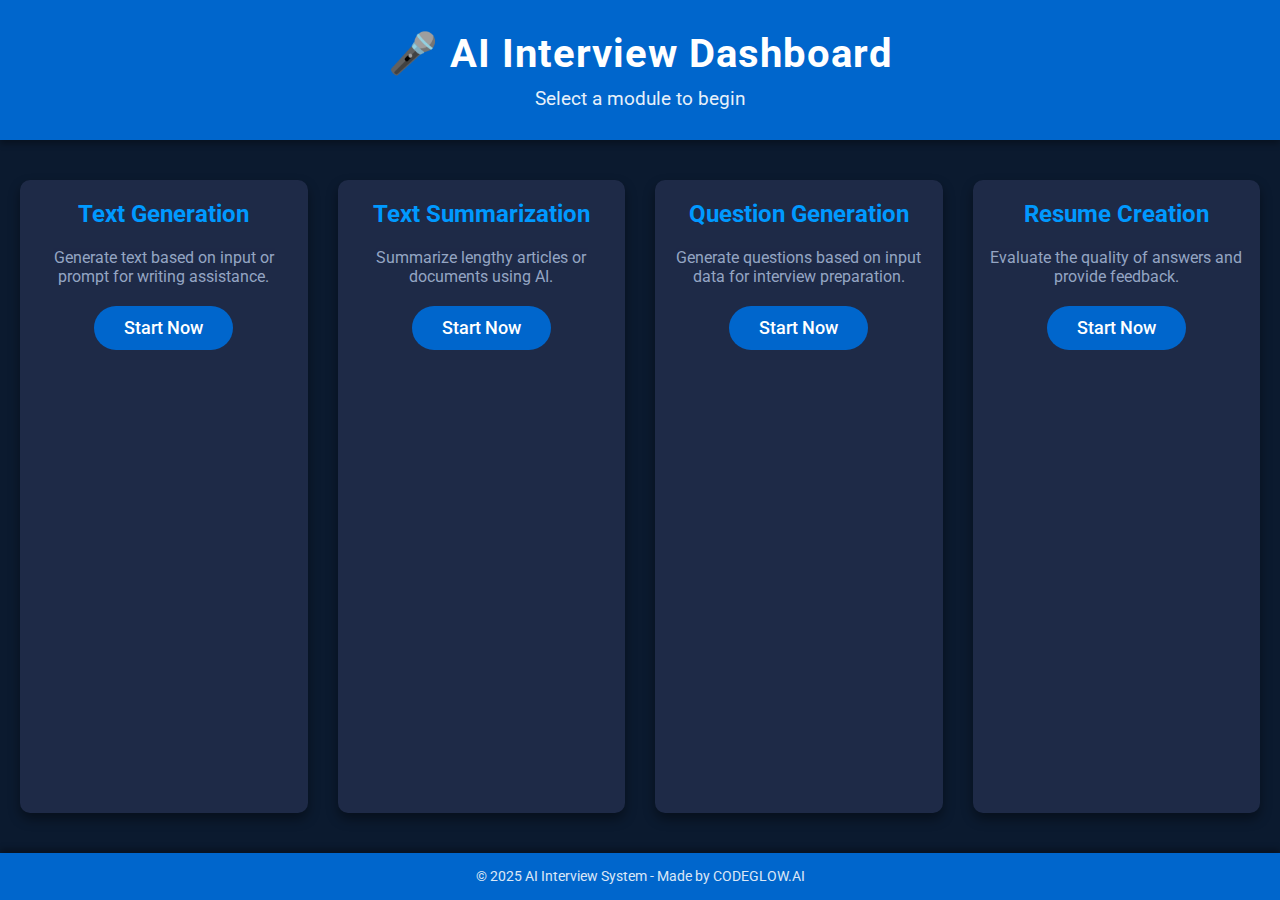
<file: interview_prep.html>
<!DOCTYPE html>
<html lang="en">
<head>
  <meta charset="UTF-8" />
  <meta name="viewport" content="width=device-width, initial-scale=1.0"/>
  <title>AI Interview Dashboard</title>
  <link href="https://fonts.googleapis.com/css2?family=Roboto:wght@400;600&display=swap" rel="stylesheet">
  <style>
    * {
      margin: 0;
      padding: 0;
      box-sizing: border-box;
    }

    body {
      font-family: 'Roboto', sans-serif;
      background-color: #0b1a2f; /* Dark Blue */
      color: #d1d9e6; /* Light Grayish */
      margin: 0;
      padding: 0;
      display: flex;
      flex-direction: column;
      min-height: 100vh;
    }

    header {
      background-color: #0066cc; /* Dark Blue */
      color: white;
      padding: 30px;
      text-align: center;
      box-shadow: 0 4px 6px rgba(0, 0, 0, 0.3);
    }

    header h1 {
      font-size: 2.5rem;
      letter-spacing: 1px;
    }

    header p {
      font-size: 1.2rem;
      margin-top: 10px;
      opacity: 0.9;
    }

    .container {
      display: grid;
      grid-template-columns: repeat(auto-fill, minmax(250px, 1fr));
      gap: 30px;
      justify-items: center;
      padding: 40px 20px;
      flex: 1;
    }

    .card {
      background-color: #1e2a47; /* Slightly lighter dark blue */
      border-radius: 10px;
      box-shadow: 0 6px 12px rgba(0, 0, 0, 0.4);
      overflow: hidden;
      text-align: center;
      transition: transform 0.3s ease, box-shadow 0.3s ease;
      max-width: 300px;
      width: 100%;
    }

    .card:hover {
      transform: translateY(-10px);
      box-shadow: 0 12px 24px rgba(0, 0, 0, 0.5);
    }

    .card h2 {
      font-size: 1.5rem;
      margin: 20px 0;
      color: #0099ff; /* Lighter Blue */
    }

    .card p {
      font-size: 1rem;
      color: #a1b3d1; /* Light Grayish Blue */
      padding: 0 15px;
      margin-bottom: 20px;
      opacity: 0.9;
    }

    .card a {
      text-decoration: none;
      color: white;
      background-color: #0066cc; /* Dark Blue */
      padding: 12px 30px;
      border-radius: 30px;
      font-size: 1.1rem;
      font-weight: 500;
      transition: background-color 0.3s ease, transform 0.3s ease;
      display: inline-block;
    }

    .card a:hover {
      background-color: #005bb5; /* Hover color slightly darker */
      transform: translateY(-3px);
    }

    footer {
      background-color: #0066cc; /* Dark Blue */
      color: white;
      padding: 15px;
      text-align: center;
      box-shadow: 0 -4px 6px rgba(0, 0, 0, 0.3);
    }

    footer p {
      font-size: 0.9rem;
      opacity: 0.85;
    }

    @media (max-width: 768px) {
      header h1 {
        font-size: 2rem;
      }

      .container {
        grid-template-columns: 1fr 1fr;
        gap: 20px;
      }

      .card {
        max-width: 100%;
      }
    }
  </style>
</head>
<body>

  <header>
    <h1>🎤 AI Interview Dashboard</h1>
    <p>Select a module to begin</p>
  </header>

  <div class="container">
    <!-- <div class="card">
      <h2>Grammar Correction</h2>
      <p>Improve your grammar and writing skills with AI-powered corrections.</p>
      <a href="Grammar.html">Start Now</a>
    </div> -->

    <div class="card">
      <h2>Text Generation</h2>
      <p>Generate text based on input or prompt for writing assistance.</p>
      <a href="Text_Generation.html">Start Now</a>
    </div>

    <div class="card">
      <h2>Text Summarization</h2>
      <p>Summarize lengthy articles or documents using AI.</p>
      <a href="Text_Summarization.html">Start Now</a>
    </div>

    <div class="card">
      <h2>Question Generation</h2>
      <p>Generate questions based on input data for interview preparation.</p>
      <a href="question.html">Start Now</a>
    </div>

    <div class="card">
      <h2>Resume Creation</h2>
      <p>Evaluate the quality of answers and provide feedback.</p>
      <a href="resume.html">Start Now</a>
    </div>
  </div>

  <footer>
    <p>&copy; 2025 AI Interview System - Made by CODEGLOW.AI</p>
  </footer>

</body>
</html>
</file>
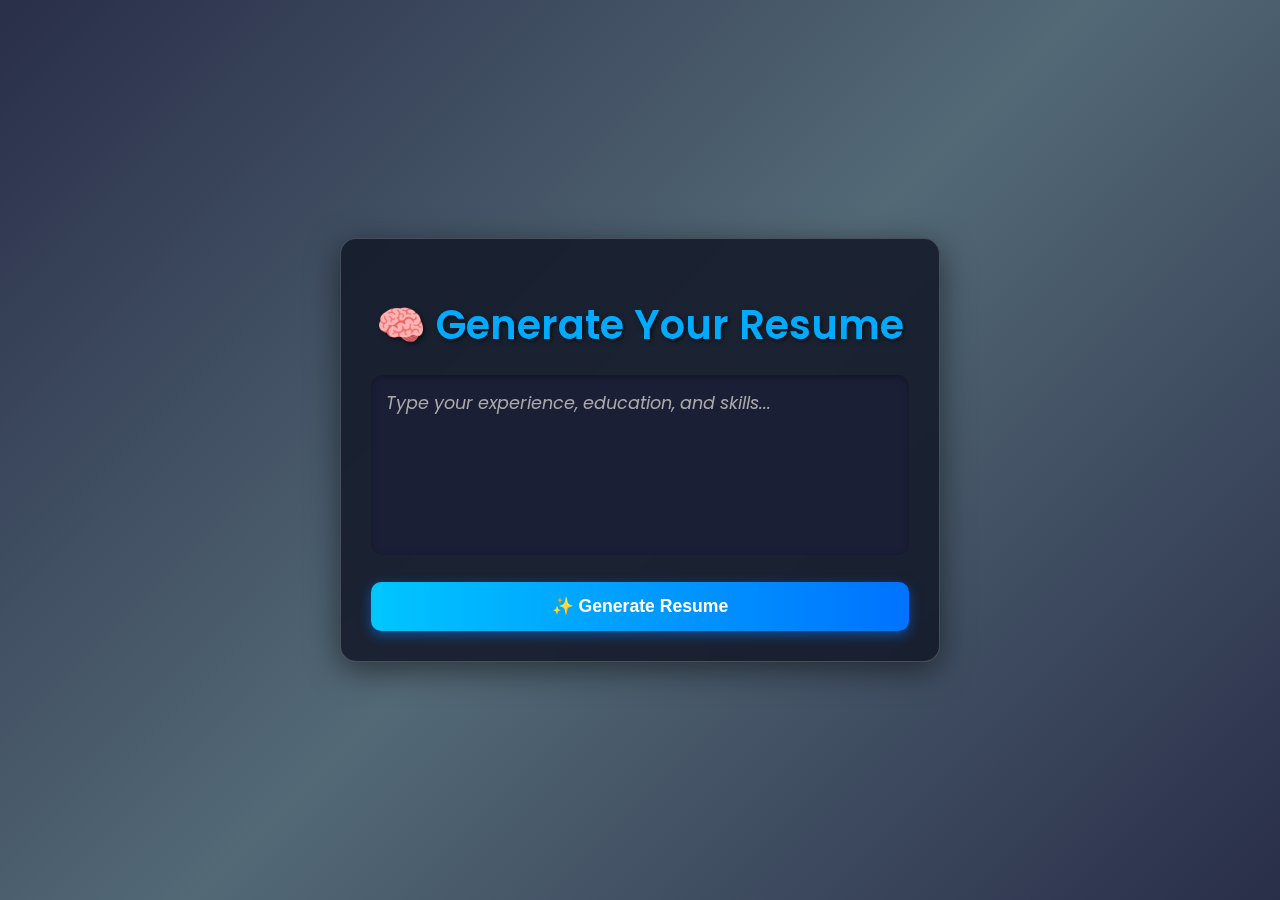
<file: resume.html>
<!DOCTYPE html>
<html lang="en">
<head>
    <meta charset="UTF-8">
    <meta name="viewport" content="width=device-width, initial-scale=1.0">
    <title>Resume Generator</title>
    <link href="https://fonts.googleapis.com/css2?family=Poppins:wght@400;600&display=swap" rel="stylesheet">
    <style>
        * {
            box-sizing: border-box;
        }

        body {
            margin: 0;
            font-family: 'Poppins', sans-serif;
            background: linear-gradient(135deg, #292e49, #536976, #292e49);
            height: 100vh;
            display: flex;
            align-items: center;
            justify-content: center;
            overflow: hidden;
            color: #ffffff;
        }

        .container {
            background: rgba(18, 23, 39, 0.85);
            border-radius: 16px;
            box-shadow: 0 8px 32px rgba(0, 0, 0, 0.5);
            backdrop-filter: blur(8px);
            padding: 30px;
            max-width: 600px;
            width: 90%;
            border: 1px solid rgba(255, 255, 255, 0.2);
            animation: fadeIn 0.7s ease-in-out;
        }

        @keyframes fadeIn {
            from { opacity: 0; transform: translateY(-10px); }
            to { opacity: 1; transform: translateY(0); }
        }

        h1 {
            text-align: center;
            margin-bottom: 20px;
            font-weight: 600;
            font-size: 2.5rem;
            color: #00aaff;
            text-shadow: 2px 2px 5px rgba(0, 0, 0, 0.6);
        }

        textarea {
            width: 100%;
            height: 180px;
            padding: 15px;
            border: none;
            border-radius: 12px;
            resize: none;
            font-size: 1.1rem;
            font-family: 'Poppins', sans-serif;
            margin-bottom: 20px;
            background: #1b1f36;
            color: #fff;
            box-shadow: inset 0 2px 6px rgba(0,0,0,0.3);
            transition: box-shadow 0.3s ease;
        }

        textarea:focus {
            box-shadow: inset 0 4px 12px rgba(0, 170, 255, 0.5);
        }

        button {
            width: 100%;
            padding: 14px;
            font-size: 1.1rem;
            font-weight: 600;
            background: linear-gradient(to right, #00c6ff, #0072ff);
            color: #ffffff;
            border: none;
            border-radius: 10px;
            cursor: pointer;
            transition: background 0.3s ease, transform 0.3s ease;
            box-shadow: 0 4px 12px rgba(0, 122, 255, 0.5);
        }

        button:hover {
            background: linear-gradient(to right, #00c6ff, #0098e6);
            transform: translateY(-2px);
        }

        .message {
            text-align: center;
            margin-top: 15px;
            font-weight: 500;
            display: none;
        }

        .success {
            color: #00ffae;
        }

        .download-link {
            margin-top: 10px;
            display: block;
            text-align: center;
            color: #00cfff;
            text-decoration: underline;
            font-weight: 600;
            display: none;
        }

        ::placeholder {
            color: #aaa;
            font-style: italic;
        }

        /* Pop-up Modal */
        .modal {
            display: none;
            position: fixed;
            z-index: 1;
            left: 0;
            top: 0;
            width: 100%;
            height: 100%;
            background-color: rgba(0, 0, 0, 0.7);
            overflow: auto;
        }

        .modal-content {
            background-color: #222222;
            margin: 15% auto;
            padding: 20px;
            border: 1px solid #888;
            width: 80%;
            max-width: 400px;
            color: #fff;
            font-size: 1.1rem;
            border-radius: 12px;
        }

        .modal button {
            width: 100%;
            padding: 12px;
            background-color: #4CAF50;
            color: white;
            border: none;
            cursor: pointer;
            font-weight: bold;
            border-radius: 8px;
            transition: background-color 0.3s;
        }

        .modal button:hover {
            background-color: #45a049;
        }

        .close {
            color: #aaa;
            font-size: 28px;
            font-weight: bold;
            position: absolute;
            top: 5px;
            right: 10px;
            cursor: pointer;
        }

        .close:hover,
        .close:focus {
            color: black;
            text-decoration: none;
        }

    </style>
</head>
<body>

<div class="container">
    <h1>🧠 Generate Your Resume</h1>
    <textarea id="resumePrompt" placeholder="Type your experience, education, and skills..."></textarea>
    <button id="generateButton">✨ Generate Resume</button>
    <div class="message success" id="successMessage">✅ Your resume is ready!</div>
    <a href="#" id="downloadLink" class="download-link" download="resume.pdf">📥 Click here to download your resume</a>
</div>

<!-- Modal -->
<div id="popupModal" class="modal">
    <div class="modal-content">
        <span class="close" id="closeModal">&times;</span>
        <h2>Generating your resume...</h2>
        <p>Please wait while we create your resume based on the details you provided.</p>
    </div>
</div>

<script>
    document.getElementById("generateButton").addEventListener("click", async () => {
        const prompt = document.getElementById("resumePrompt").value;
        const successMsg = document.getElementById("successMessage");
        const downloadLink = document.getElementById("downloadLink");
        const popupModal = document.getElementById("popupModal");

        successMsg.style.display = "none";
        downloadLink.style.display = "none";

        if (!prompt.trim()) {
            alert("⚠️ Please enter your resume details.");
            return;
        }

        // Show modal popup
        popupModal.style.display = "block";

        const response = await fetch("https://ai-mock-suph.onrender.com/resume/generate-resume", {
            method: "POST",
            headers: {
                "Content-Type": "application/json"
            },
            body: JSON.stringify({ prompt })
        });

        // Close the popup modal after request is processed
        popupModal.style.display = "none";

        if (response.ok) {
            const blob = await response.blob();
            const url = URL.createObjectURL(blob);

            successMsg.style.display = "block";
            downloadLink.href = url;
            downloadLink.style.display = "block";
        } else {
            alert("❌ Something went wrong. Please try again.");
        }
    });

    // Close the modal when the close button is clicked
    document.getElementById("closeModal").addEventListener("click", () => {
        document.getElementById("popupModal").style.display = "none";
    });

    // Close the modal if the user clicks outside the modal content
    window.addEventListener("click", (event) => {
        if (event.target === document.getElementById("popupModal")) {
            document.getElementById("popupModal").style.display = "none";
        }
    });
</script>

</body>
</html>
</file>
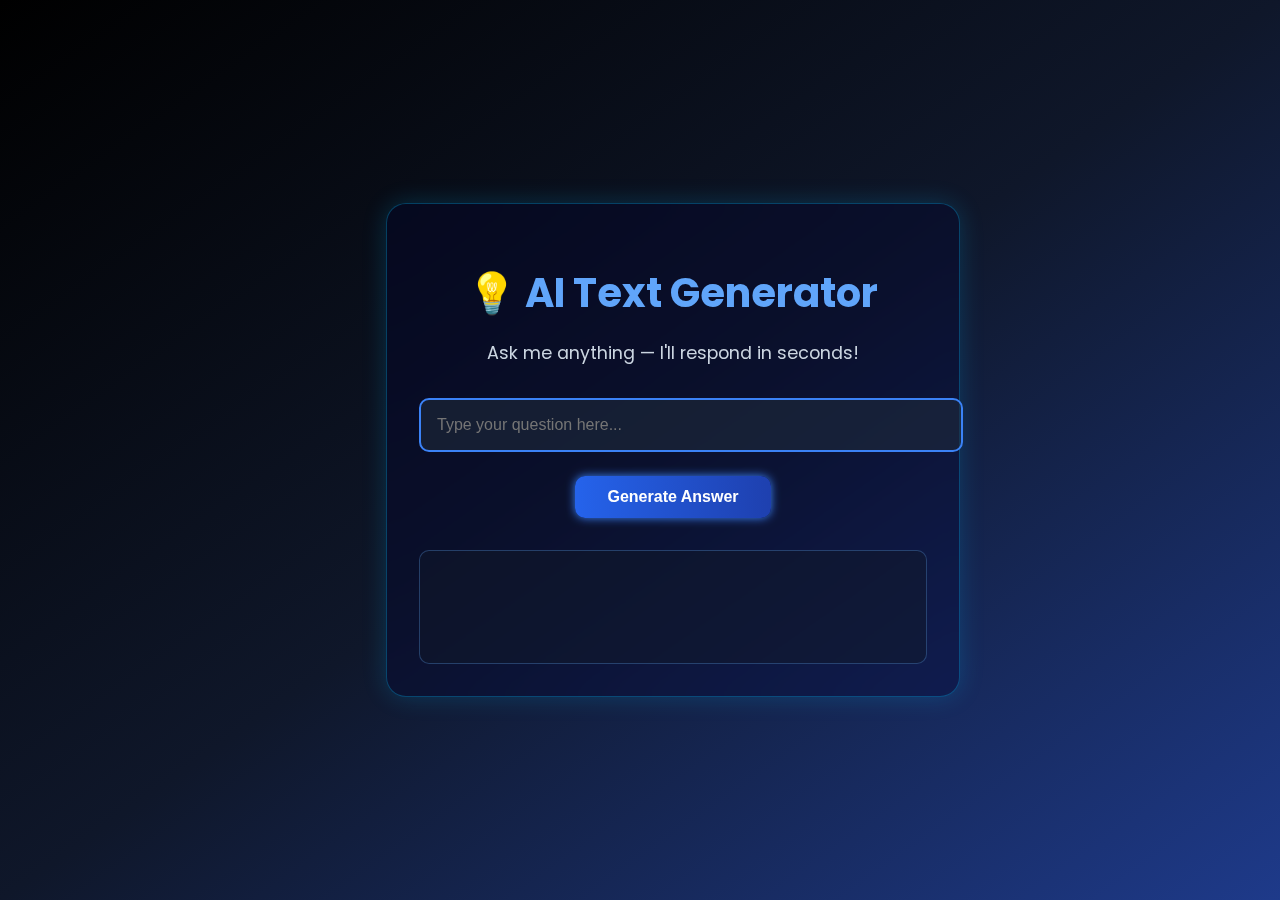
<file: Text_Generation.html>
<!DOCTYPE html>
<html lang="en">
<head>
  <meta charset="UTF-8" />
  <meta name="viewport" content="width=device-width, initial-scale=1.0"/>
  <title>AI Text Generator</title>
  <link href="https://fonts.googleapis.com/css2?family=Poppins:wght@400;600&display=swap" rel="stylesheet">
  <style>
    body {
      margin: 0;
      padding: 0;
      font-family: 'Poppins', sans-serif;
      background: linear-gradient(to bottom right, #000000, #0f172a, #1e3a8a);
      color: #ffffff;
      min-height: 100vh;
      display: flex;
      align-items: center;
      justify-content: center;
      overflow: hidden;
    }

    .app-wrapper {
      padding: 2rem;
    }

    .glass-card {
      background: rgba(0, 0, 50, 0.3);
      backdrop-filter: blur(15px);
      border: 1px solid rgba(0, 191, 255, 0.3);
      border-radius: 20px;
      padding: 2rem;
      box-shadow: 0 0 25px rgba(0, 191, 255, 0.2);
      max-width: 600px;
      width: 100%;
      text-align: center;
      transition: transform 0.3s ease, box-shadow 0.3s ease;
    }

    .glass-card:hover {
      transform: scale(1.02);
      box-shadow: 0 0 35px rgba(0, 191, 255, 0.5);
    }

    .main-title {
      font-size: 2.5rem;
      color: #60a5fa;
      margin-bottom: 0.5rem;
    }

    .subtitle {
      font-size: 1.1rem;
      color: #cbd5e1;
      margin-bottom: 2rem;
    }

    .input-box {
      width: 100%;
      padding: 1rem;
      font-size: 1rem;
      border: 2px solid #3b82f6;
      border-radius: 10px;
      background-color: rgba(30, 41, 59, 0.6);
      color: #ffffff;
      margin-bottom: 1.5rem;
      outline: none;
      transition: border-color 0.3s;
    }

    .input-box:focus {
      border-color: #0ea5e9;
    }

    .generate-btn {
      background: linear-gradient(to right, #2563eb, #1e40af);
      color: white;
      padding: 0.75rem 2rem;
      font-size: 1rem;
      font-weight: 600;
      border: none;
      border-radius: 10px;
      cursor: pointer;
      transition: background 0.3s ease, transform 0.2s;
      box-shadow: 0 0 10px #3b82f6;
    }

    .generate-btn:hover {
      background: linear-gradient(to right, #3b82f6, #1e3a8a);
      transform: scale(1.05);
    }

    .response-box {
      margin-top: 2rem;
      background-color: rgba(15, 23, 42, 0.5);
      border: 1px solid rgba(96, 165, 250, 0.3);
      padding: 1rem;
      border-radius: 10px;
      min-height: 80px;
      color: #e0f2fe;
      text-align: left;
      white-space: pre-wrap;
    }

    .loading {
      color: #60a5fa;
    }

    .error {
      color: #f87171;
    }
  </style>
</head>
<body>
  <div class="app-wrapper">
    <div class="glass-card">
      <h1 class="main-title">💡 AI Text Generator</h1>
      <p class="subtitle">Ask me anything — I'll respond in seconds!</p>

      <input type="text" id="user-question" placeholder="Type your question here..." class="input-box" />
      <button class="generate-btn" onclick="callAPI()">Generate Answer</button>

      <div id="response" class="response-box"></div>
    </div>
  </div>

  <script>
    function callAPI() {
      const question = document.getElementById("user-question").value.trim();
      const responseDiv = document.getElementById("response");

      if (!question) {
        responseDiv.innerHTML = "<span class='error'>❗ Please enter a question!</span>";
        return;
      }

      responseDiv.innerHTML = "<span class='loading'>⏳ Generating answer...</span>";

      const requestData = {
        prompt: question
      };

      fetch("https://ai-mock-suph.onrender.com/preparation/generate-Text", {
        method: "POST",
        headers: {
          "Content-Type": "application/json",
        },
        body: JSON.stringify(requestData),
      })
      .then(res => {
        if (!res.ok) {
          throw new Error("Network response was not ok");
        }
        return res.json();
      })
      .then(data => {
        if (data.generated_text) {
          let answer = data.generated_text;
          let i = 0;
          responseDiv.innerHTML = "";
          let type = setInterval(() => {
            if (i < answer.length) {
              responseDiv.innerHTML += answer.charAt(i);
              i++;
            } else {
              clearInterval(type);
            }
          }, 20);
        } else {
          responseDiv.innerHTML = "<span class='error'>⚠️ No answer returned.</span>";
        }
      })
      .catch(err => {
        responseDiv.innerHTML = "<span class='error'>⚠️ Error generating answer. Please try again.</span>";
        console.error("API Request Error:", err);
      });
    }
  </script>
</body>
</html>
</file>
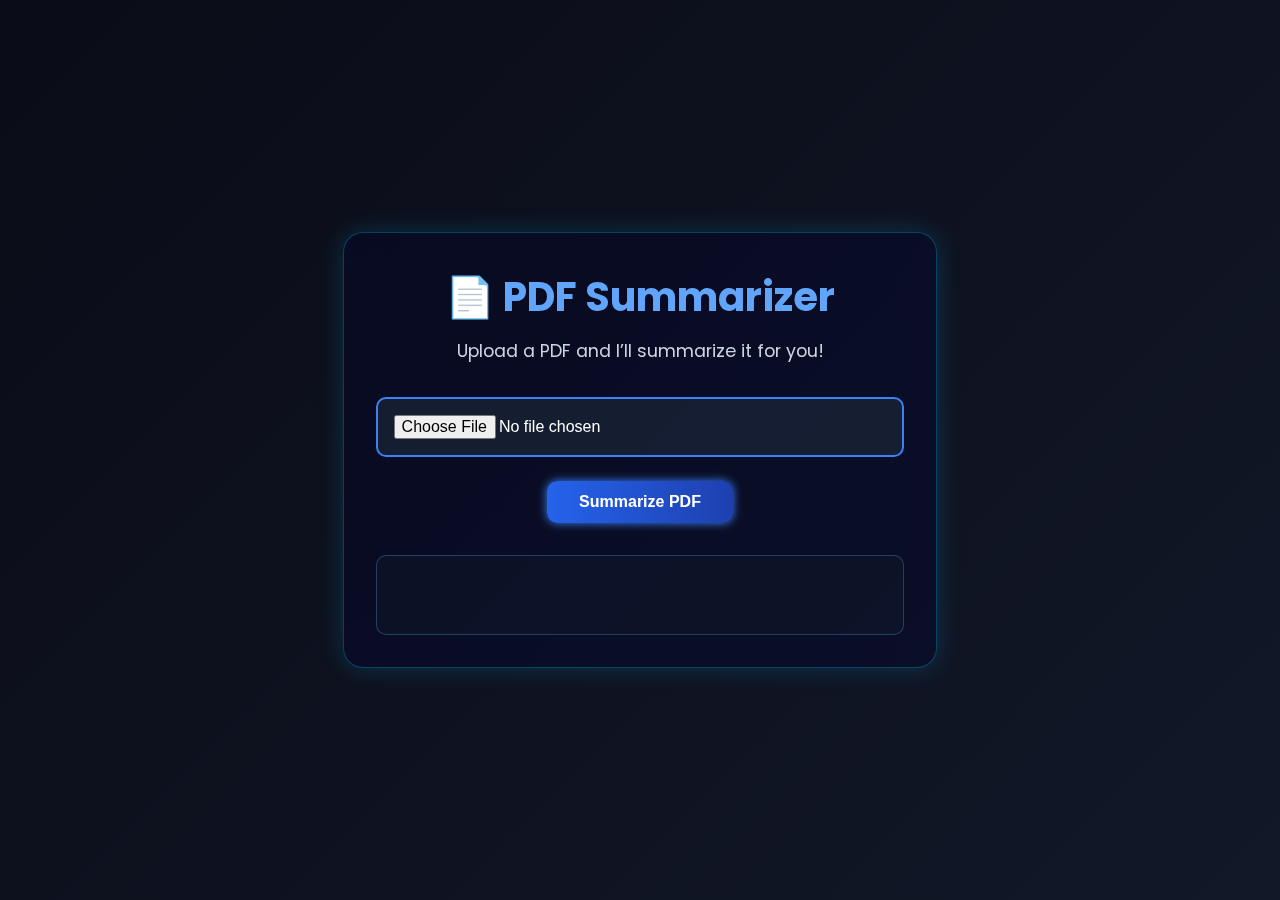
<file: Text_Summarization.html>
<!DOCTYPE html>
<html lang="en">
<head>
  <meta charset="UTF-8" />
  <meta name="viewport" content="width=device-width, initial-scale=1.0"/>
  <title>PDF Summarizer</title>
  <link href="https://fonts.googleapis.com/css2?family=Poppins:wght@400;600&display=swap" rel="stylesheet">
  <!-- Add Font Awesome for icons -->
  <link rel="stylesheet" href="https://cdnjs.cloudflare.com/ajax/libs/font-awesome/6.4.0/css/all.min.css">
  <style>
    /* Modern Dark Theme with Purple-Teal Gradient */
    :root {
      /* Base Colors */
      --bg-darker: #0a0c17;
      --bg-dark: #121828;
      --bg-light: #1a1f37;
      
      /* Text Colors */
      --text-primary: #f0f2ff;
      --text-secondary: #b8c1ec;
      --text-muted: #7f8aae;
      
      /* Accent Colors */
      --accent-primary: #7c4dff;
      --accent-secondary: #00e5ff;
      --accent-gradient: linear-gradient(135deg, var(--accent-primary), var(--accent-secondary));
      
      /* Status Colors */
      --success: #4ade80;
      --error: #ff6b8b;
      --warning: #ffb74d;
      --info: #64b5f6;
      
      /* UI Elements */
      --border: rgba(124, 77, 255, 0.15);
      --card-bg: rgba(26, 31, 55, 0.9);
      --card-hover: rgba(33, 39, 70, 0.95);
      --input-bg: rgba(18, 24, 40, 0.8);
      --shadow: 0 10px 30px rgba(0, 0, 0, 0.4);
      --glow: 0 0 20px rgba(124, 77, 255, 0.2);
      --transition: all 0.3s cubic-bezier(0.4, 0, 0.2, 1);
      
      /* Glass Effect */
      --glass-bg: rgba(26, 31, 55, 0.6);
      --glass-border: rgba(255, 255, 255, 0.05);
    }

    /* Base Styles */
    * {
      margin: 0;
      padding: 0;
      box-sizing: border-box;
      -webkit-tap-highlight-color: transparent;
    }

    body {
      margin: 0;
      padding: 0;
      font-family: 'Poppins', -apple-system, BlinkMacSystemFont, 'Segoe UI', Roboto, sans-serif;
      background: linear-gradient(135deg, var(--bg-darker), var(--bg-dark));
      color: var(--text-primary);
      min-height: 100vh;
      display: flex;
      align-items: center;
      justify-content: center;
      line-height: 1.6;
      -webkit-font-smoothing: antialiased;
      -moz-osx-font-smoothing: grayscale;
      overflow-x: hidden;
    }
      overflow: hidden;
    }

    .app-wrapper {
      padding: 2rem;
    }

    .glass-card {
      background: rgba(0, 0, 50, 0.3);
      backdrop-filter: blur(15px);
      border: 1px solid rgba(0, 191, 255, 0.3);
      border-radius: 20px;
      padding: 2rem;
      box-shadow: 0 0 25px rgba(0, 191, 255, 0.2);
      max-width: 600px;
      width: 100%;
      text-align: center;
      transition: transform 0.3s ease, box-shadow 0.3s ease;
    }

    .glass-card:hover {
      transform: scale(1.02);
      box-shadow: 0 0 35px rgba(0, 191, 255, 0.5);
    }

    .main-title {
      font-size: 2.5rem;
      color: #60a5fa;
      margin-bottom: 0.5rem;
    }

    .subtitle {
      font-size: 1.1rem;
      color: #cbd5e1;
      margin-bottom: 2rem;
    }

    .input-box {
      width: 100%;
      padding: 1rem;
      font-size: 1rem;
      border: 2px solid #3b82f6;
      border-radius: 10px;
      background-color: rgba(30, 41, 59, 0.6);
      color: #ffffff;
      margin-bottom: 1.5rem;
      outline: none;
      transition: border-color 0.3s;
    }

    .input-box:focus {
      border-color: #0ea5e9;
    }

    .generate-btn {
      background: linear-gradient(to right, #2563eb, #1e40af);
      color: white;
      padding: 0.75rem 2rem;
      font-size: 1rem;
      font-weight: 600;
      border: none;
      border-radius: 10px;
      cursor: pointer;
      transition: background 0.3s ease, transform 0.2s;
      box-shadow: 0 0 10px #3b82f6;
    }

    .generate-btn:hover {
      background: linear-gradient(to right, #3b82f6, #1e3a8a);
      transform: scale(1.05);
    }

    .response-box {
      margin-top: 2rem;
      background-color: rgba(15, 23, 42, 0.5);
      border: 1px solid rgba(96, 165, 250, 0.3);
      padding: 1rem;
      border-radius: 10px;
      min-height: 80px;
      color: #e0f2fe;
      text-align: left;
      white-space: pre-wrap;
    }

    .loading {
      color: #60a5fa;
    }

    .error {
      color: #f87171;
    }

    /* Spinner animation */
    .spinner {
      border: 4px solid rgba(255, 255, 255, 0.3);
      border-top: 4px solid #007bff;
      border-radius: 50%;
      width: 40px;
      height: 40px;
      animation: spin 1s linear infinite;
      margin: auto;
    }

    @keyframes spin {
      0% { transform: rotate(0deg); }
      100% { transform: rotate(360deg); }
    }

  </style>
</head>
<body>
  <div class="app-wrapper">
    <div class="glass-card">
      <h1 class="main-title">📄 PDF Summarizer</h1>
      <p class="subtitle">Upload a PDF and I’ll summarize it for you!</p>

      <input type="file" id="pdfFile" accept="application/pdf" class="input-box" />
      <button class="generate-btn" onclick="uploadPDF()">Summarize PDF</button>

      <div id="loading" class="loading"></div>
      <div id="summary" class="response-box"></div>
      <div id="spinner" class="spinner" style="display: none;"></div>
    </div>
  </div>

  <script>
    async function uploadPDF() {
      const fileInput = document.getElementById('pdfFile');
      const file = fileInput.files[0];
      const loading = document.getElementById("loading");
      const summaryBox = document.getElementById("summary");
      const spinner = document.getElementById("spinner");

      if (!file) {
        alert("Please select a PDF file first.");
        return;
      }

      const formData = new FormData();
      formData.append("file", file);

      // Show spinner and hide the summary box
      spinner.style.display = 'block';
      loading.textContent = "Processing your PDF, please wait...";
      summaryBox.textContent = "";

      try {
        const response = await fetch("https://ai-mock-suph.onrender.com/summarization/process_pdf", {
          method: "POST",
          body: formData
        });

        const result = await response.json();

        if (response.ok) {
          summaryBox.textContent = result.summary || "Summary couldn't be generated.";
          loading.textContent = "";
        } else {
          summaryBox.textContent = "Error: " + result.error;
          loading.textContent = "";
        }
      } catch (error) {
        summaryBox.textContent = "An error occurred while uploading the file.";
        loading.textContent = "";
      } finally {
        spinner.style.display = 'none';
      }
    }
  </script>
</body>
</html>
</file>
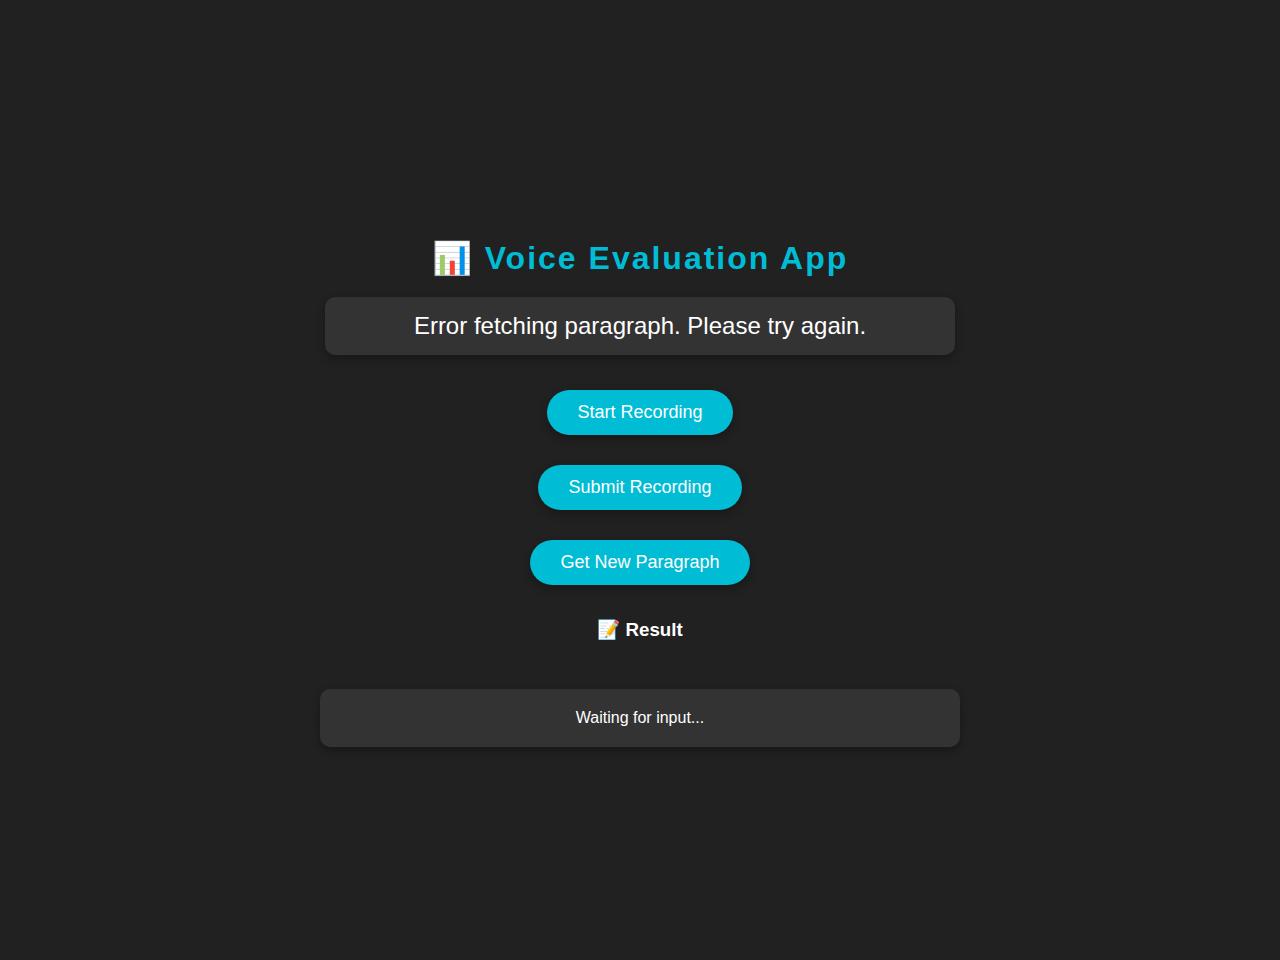
<file: frontend/Grammar.html>
<!DOCTYPE html>
<html lang="en">
<head>
  <meta charset="UTF-8" />
  <meta name="viewport" content="width=device-width, initial-scale=1.0"/>
  <title>Voice Evaluation</title>
  <style>
    body {
      font-family: 'Arial', sans-serif;
      padding: 30px;
      background-color: #212121;
      color: #ffffff;
      margin: 0;
      height: 100vh;
      display: flex;
      flex-direction: column;
      justify-content: center;
      align-items: center;
      text-align: center;
    }
    h2 {
      font-size: 2rem;
      color: #00bcd4;
      margin-bottom: 20px;
      letter-spacing: 2px;
    }
    #paragraph {
      font-size: 1.5rem;
      margin-bottom: 20px;
      background: #333;
      padding: 15px;
      border-radius: 10px;
      color: #fff;
      box-shadow: 0 4px 8px rgba(0, 0, 0, 0.3);
      width: 80%;
      max-width: 600px;
    }
    button {
      padding: 12px 30px;
      font-size: 18px;
      margin: 15px;
      cursor: pointer;
      background-color: #00bcd4;
      border: none;
      color: #fff;
      border-radius: 30px;
      box-shadow: 0 4px 10px rgba(0, 0, 0, 0.3);
      transition: all 0.3s ease;
    }
    button:hover {
      background-color: #007c91;
      transform: translateY(-3px);
    }
    #result {
      margin-top: 30px;
      white-space: pre-wrap;
      background: #333;
      padding: 20px;
      border-radius: 10px;
      color: #fff;
      width: 80%;
      max-width: 600px;
      box-shadow: 0 4px 8px rgba(0, 0, 0, 0.3);
    }
    .label {
      font-weight: bold;
      color: #00bcd4;
      font-size: 1.1rem;
    }
    .value {
      margin: 10px 0 20px 0;
      font-size: 1.1rem;
      color: #fff;
    }
    .result-item {
      border-bottom: 1px solid #444;
      padding-bottom: 15px;
      margin-bottom: 15px;
    }
    .result-item:last-child {
      border-bottom: none;
    }
  </style>
</head>
<body>
  <h2>📊 Voice Evaluation App</h2>
  <div id="paragraph">Press "Start" to fetch a paragraph</div>
  <button onclick="startRecording()">Start Recording</button>
  <button onclick="stopRecording()" disabled id="submitBtn">Submit Recording</button>
  <button onclick="fetchParagraph()" id="fetchParagraphBtn">Get New Paragraph</button>

  <h3>📝 Result</h3>
  <div id="result">Waiting for input...</div>

  <script>
    let paragraphToUse = '';
    const resultDiv = document.getElementById("result");
    let mediaRecorder;
    let audioChunks = [];

    // Function to fetch a random paragraph and display it
    async function fetchParagraph() {
      try {
        const response = await fetch('http://localhost:8000/voice-process', { method: 'POST' });
        const data = await response.json();
        if (data.success) {
          paragraphToUse = data.paragraph;
          document.getElementById("paragraph").textContent = paragraphToUse;
        } else {
          document.getElementById("paragraph").textContent = "Error fetching paragraph. Please try again.";
        }
      } catch (error) {
        console.error('Error:', error);
        document.getElementById("paragraph").textContent = "Error fetching paragraph. Please try again.";
      }
    }

    // Function to start recording
    async function startRecording() {
      try {
        const stream = await navigator.mediaDevices.getUserMedia({ audio: true });
        mediaRecorder = new MediaRecorder(stream);
        audioChunks = [];

        mediaRecorder.ondataavailable = (event) => {
          audioChunks.push(event.data);
        };

        mediaRecorder.onstop = async () => {
          const audioBlob = new Blob(audioChunks, { type: 'audio/wav' });
          await submitRecording(audioBlob);
        };

        mediaRecorder.start();
        document.getElementById("submitBtn").disabled = false;
        document.getElementById("result").textContent = "🎤 Recording... Please read the paragraph aloud.";
      } catch (error) {
        console.error('Error:', error);
        document.getElementById("result").textContent = "⚠️ Error accessing microphone. Please check permissions.";
      }
    }

    // Function to stop recording and submit
    async function stopRecording() {
      if (mediaRecorder && mediaRecorder.state === "recording") {
        mediaRecorder.stop();
        document.getElementById("submitBtn").disabled = true;
        document.getElementById("result").textContent = "Processing...";
      }
    }

    // Function to submit the recording
    async function submitRecording(audioBlob) {
      try {
        // Create form data with the audio file
        const formData = new FormData();
        formData.append('audio', audioBlob, 'recording.wav');

        const response = await fetch('http://127.0.0.1:8000/voice-process', { 
          method: 'POST',
          body: formData
        });
        const data = await response.json();

        if (data.success) {
          displayResult(data);
        } else {
          resultDiv.innerHTML = `Error: ${data.message || 'Unknown error occurred'}`;
        }
      } catch (error) {
        console.error('Error:', error);
        resultDiv.innerHTML = "⚠️ Error processing audio. Please try again.";
      }
    }
  

    // Display the result in a clean and structured manner
    function displayResult(data) {
      resultDiv.innerHTML = `
        <div class="result-item"><span class="label">📘 Original Paragraph:</span> <div class="value">${data.paragraph}</div></div>
        <div class="result-item"><span class="label">🗣️ Transcription:</span> <div class="value">${data.transcription || 'No transcription available'}</div></div>
        <div class="result-item"><span class="label">⏱️ Speaking Pace:</span> <div class="value">${data.speaking_pace || 'N/A'}</div></div>
        <div class="result-item"><span class="label">📝 Pace Feedback:</span> <div class="value">${data.pace_feedback || 'N/A'}</div></div>
        <div class="result-item"><span class="label">✅ Accuracy:</span> <div class="value">${data.accuracy || 'N/A'}</div></div>
        <div class="result-item"><span class="label">💬 Feedback:</span> <div class="value">${data.feedback || 'No feedback available'}</div></div>
      `;
    }

    // Fetch paragraph when page loads
    window.onload = fetchParagraph;
  </script>
</body>
</html>
</file>
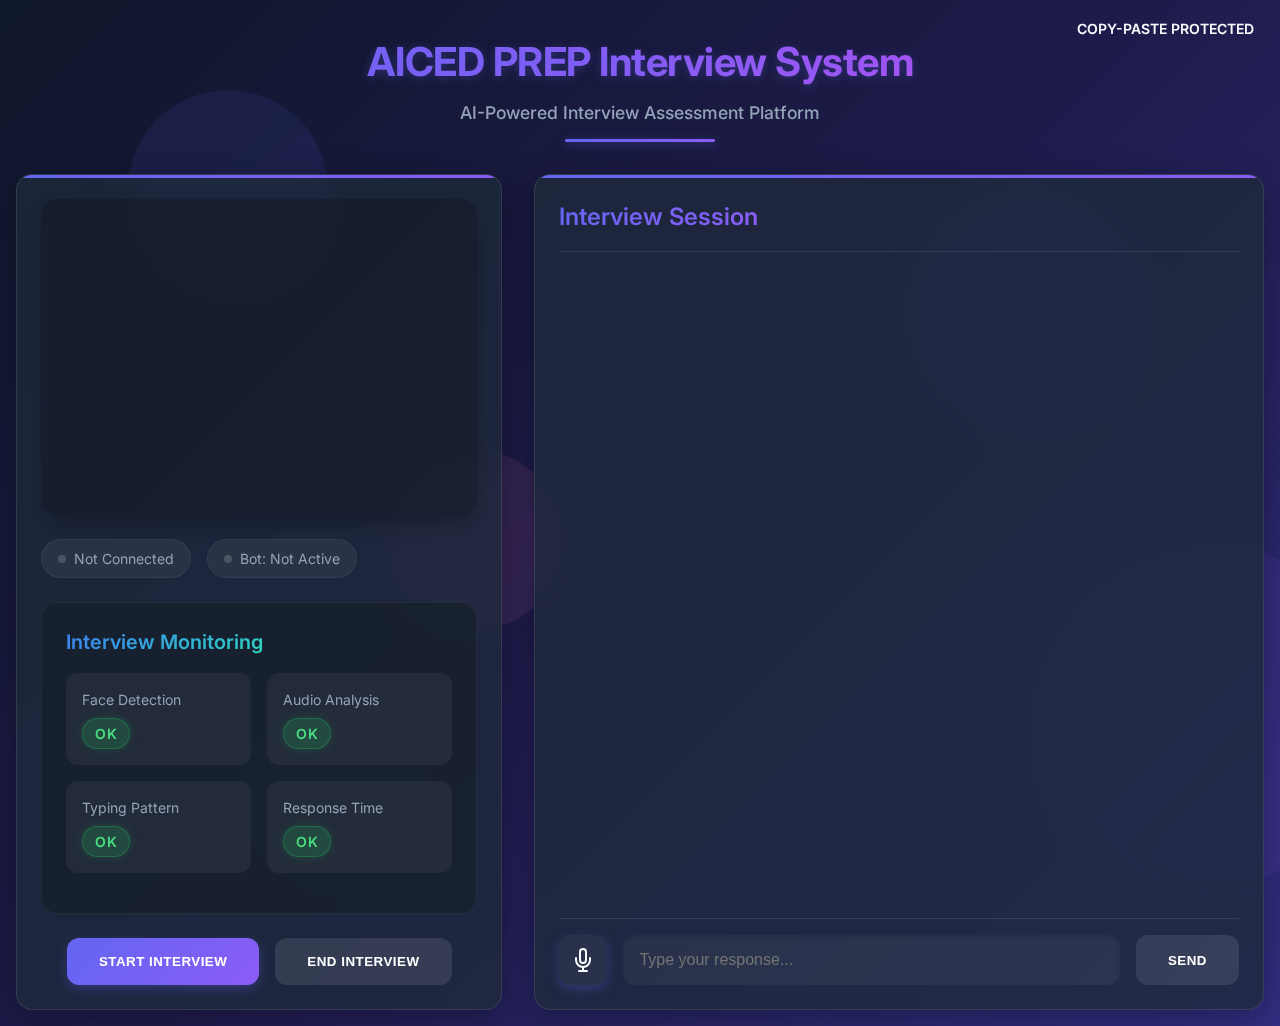
<file: frontend/home copy.html>
<!DOCTYPE html>
<html lang="en">
<head>
    <meta charset="UTF-8">
    <meta name="viewport" content="width=device-width, initial-scale=1.0">
    <title>AI Interview System</title>
    <!-- <script defer src="https://cdn.jsdelivr.net/npm/@vladmandic/face-api@1/dist/face-api.js"></script> -->
    <link href="https://fonts.googleapis.com/css2?family=Inter:wght@400;500;600;700&display=swap" rel="stylesheet">
    <style>
        :root {
            --primary-gradient: linear-gradient(135deg, #6366f1 0%, #8b5cf6 100%);
            --secondary-gradient: linear-gradient(135deg, #3b82f6 0%, #2dd4bf 100%);
            --background-gradient: linear-gradient(135deg, #0f172a 0%, #1e1b4b 50%, #312e81 100%);
            --card-background: rgba(30, 41, 59, 0.8);
            --text-primary: #f8fafc;
            --text-secondary: #94a3b8;
            --success-color: #22c55e;
            --warning-color: #f59e0b;
            --error-color: #ef4444;
            --border-radius: 16px;
        }

        * {
            margin: 0;
            padding: 0;
            box-sizing: border-box;
        }

        body {
            font-family: 'Inter', sans-serif;
            background: var(--background-gradient);
            color: var(--text-primary);
            min-height: 100vh;
            padding: 1rem;
            line-height: 1.5;
            position: relative;
            overflow-x: hidden;
        }

        /* Floating circles animation */
        .background-shapes {
            position: fixed;
            top: 0;
            left: 0;
            width: 100%;
            height: 100%;
            z-index: -1;
            overflow: hidden;
            pointer-events: none;
        }

        .shape {
            position: absolute;
            border-radius: 50%;
            backdrop-filter: blur(8px);
            animation: float 15s infinite linear;
        }

        .shape-1 {
            width: 200px;
            height: 200px;
            background: rgba(99, 102, 241, 0.1);
            top: 10%;
            left: 10%;
            animation-duration: 45s;
            transform-origin: center;
        }

        .shape-2 {
            width: 350px;
            height: 350px;
            background: rgba(139, 92, 246, 0.1);
            top: 60%;
            left: 80%;
            animation-duration: 60s;
            animation-delay: 5s;
        }

        .shape-3 {
            width: 150px;
            height: 150px;
            background: rgba(45, 212, 191, 0.1);
            top: 80%;
            left: 20%;
            animation-duration: 35s;
            animation-delay: 2s;
        }

        .shape-4 {
            width: 250px;
            height: 250px;
            background: rgba(59, 130, 246, 0.1);
            top: 20%;
            left: 70%;
            animation-duration: 50s;
            animation-delay: 7s;
        }

        .shape-5 {
            width: 180px;
            height: 180px;
            background: rgba(244, 114, 182, 0.1);
            top: 50%;
            left: 30%;
            animation-duration: 40s;
            animation-delay: 10s;
        }

        @keyframes float {
            0% {
                transform: translate(0, 0) rotate(0deg) scale(1);
            }
            33% {
                transform: translate(100px, -50px) rotate(120deg) scale(1.1);
            }
            66% {
                transform: translate(-50px, 100px) rotate(240deg) scale(0.9);
            }
            100% {
                transform: translate(0, 0) rotate(360deg) scale(1);
            }
        }

        .container {
            max-width: 1400px;
            margin: 0 auto;
            display: grid;
            grid-template-columns: 1fr 1.5fr;
            gap: 2rem;
            height: calc(100vh - 4rem);
            position: relative;
            z-index: 1;
        }

        .glass-card {
            background: var(--card-background);
            border-radius: var(--border-radius);
            padding: 1.5rem;
            backdrop-filter: blur(15px);
            border: 1px solid rgba(255, 255, 255, 0.1);
            box-shadow: 0 8px 32px 0 rgba(0, 0, 0, 0.3);
            position: relative;
            overflow: hidden;
        }

        .glass-card::before {
            content: '';
            position: absolute;
            top: 0;
            left: 0;
            right: 0;
            height: 3px;
            background: var(--primary-gradient);
            border-radius: var(--border-radius) var(--border-radius) 0 0;
            z-index: 1;
        }

        .video-container {
            display: flex;
            flex-direction: column;
            gap: 1.5rem;
            position: relative;

        }

        .video-wrapper {
            position: relative;
            width: 100%;
            height: 50%;
            border-radius: var(--border-radius);
            overflow: hidden;
            background: rgba(0, 0, 0, 0.2);
            box-shadow: 0 10px 25px -5px rgba(0, 0, 0, 0.3);
        }

        #user-video {
            width: 100%;
            height: 100%;
            object-fit: cover;
            transform: scaleX(-1);
        }

        #face-canvas {
            position: absolute;
            top: 0;
            left: 0;
            width: 100%;
            height: 100%;
            z-index: 1
        }

        .chat-container {
            display: flex;
            flex-direction: column;
            gap: 1rem;
        }

        .chat-header {
            display: flex;
            justify-content: space-between;
            align-items: center;
            padding-bottom: 1rem;
            border-bottom: 1px solid rgba(255, 255, 255, 0.1);
        }

        .chat-title {
            font-size: 1.5rem;
            font-weight: 600;
            background: var(--primary-gradient);
            -webkit-background-clip: text;
            -webkit-text-fill-color: transparent;
        }

        #conversation-history {
            flex: 1;
            overflow-y: auto;
            padding: 1rem;
            display: flex;
            flex-direction: column;
            gap: 1rem;
            scrollbar-width: thin;
            scrollbar-color: rgba(255, 255, 255, 0.2) transparent;
        }

        #conversation-history::-webkit-scrollbar {
            width: 6px;
        }

        #conversation-history::-webkit-scrollbar-track {
            background: transparent;
        }

        #conversation-history::-webkit-scrollbar-thumb {
            background-color: rgba(255, 255, 255, 0.2);
            border-radius: 3px;
        }

        .message {
            max-width: 85%;
            padding: 1rem;
            border-radius: 12px;
            animation: messageSlide 0.3s ease;
            box-shadow: 0 4px 12px rgba(0, 0, 0, 0.1);
            backdrop-filter: blur(5px);
        }

        .user-message {
            background: linear-gradient(135deg, rgba(99, 102, 241, 0.9) 0%, rgba(139, 92, 246, 0.9) 100%);
            margin-left: auto;
            border-bottom-right-radius: 4px;
        }

        .bot-message {
            background: rgba(255, 255, 255, 0.1);
            margin-right: auto;
            border-bottom-left-radius: 4px;
            border-left: 3px solid rgba(45, 212, 191, 0.7);
        }

        .input-container {
            display: flex;
            gap: 1rem;
            padding-top: 1rem;
            border-top: 1px solid rgba(255, 255, 255, 0.1);
        }

        #user-input {
            flex: 1;
            padding: 1rem;
            border: none;
            border-radius: 12px;
            background: rgba(255, 255, 255, 0.05);
            color: var(--text-primary);
            font-size: 1rem;
            transition: all 0.3s ease;
            box-shadow: inset 0 2px 4px rgba(0, 0, 0, 0.1);
        }

        #user-input:focus {
            outline: none;
            background: rgba(255, 255, 255, 0.1);
            box-shadow: 0 0 0 2px rgba(99, 102, 241, 0.3), inset 0 2px 4px rgba(0, 0, 0, 0.1);
        }

        button {
            padding: 1rem 2rem;
            border: none;
            border-radius: 12px;
            background: var(--primary-gradient);
            color: white;
            font-weight: 600;
            cursor: pointer;
            transition: all 0.3s ease;
            text-transform: uppercase;
            letter-spacing: 0.5px;
            box-shadow: 0 4px 12px rgba(99, 102, 241, 0.3);
        }

        button:hover {
            transform: translateY(-2px);
            box-shadow: 0 6px 15px rgba(99, 102, 241, 0.5);
        }

        button:disabled {
            background: rgba(255, 255, 255, 0.1);
            cursor: not-allowed;
            transform: none;
            box-shadow: none;
        }

        .monitoring-panel {
            background: rgba(0, 0, 0, 0.2);
            border-radius: var(--border-radius);
            padding: 1.5rem;
            backdrop-filter: blur(10px);
            border: 1px solid rgba(255, 255, 255, 0.05);
        }

        .monitoring-header {
            display: flex;
            justify-content: space-between;
            align-items: center;
            margin-bottom: 1rem;
        }

        .monitoring-title {
            font-size: 1.25rem;
            font-weight: 600;
            background: var(--secondary-gradient);
            -webkit-background-clip: text;
            -webkit-text-fill-color: transparent;
        }

        .monitor-grid {
            display: grid;
            grid-template-columns: repeat(2, 1fr);
            gap: 1rem;
        }

        .monitor-item {
            background: rgba(255, 255, 255, 0.05);
            padding: 1rem;
            border-radius: 12px;
            display: flex;
            flex-direction: column;
            gap: 0.5rem;
            transition: transform 0.3s ease, box-shadow 0.3s ease;
        }

        .monitor-item:hover {
            transform: translateY(-2px);
            box-shadow: 0 5px 15px rgba(0, 0, 0, 0.2);
        }

        .monitor-item span:first-child {
            color: var(--text-secondary);
            font-size: 0.875rem;
        }

        .monitor-status {
            padding: 0.25rem 0.75rem;
            border-radius: 20px;
            font-size: 0.875rem;
            font-weight: 600;
            text-transform: uppercase;
            letter-spacing: 0.5px;
            align-self: flex-start;
        }

        .status-ok {
            background: rgba(34, 197, 94, 0.2);
            color: #4ade80;
            border: 1px solid rgba(34, 197, 94, 0.3);
            box-shadow: 0 0 8px rgba(34, 197, 94, 0.2);
        }

        .status-warning {
            background: rgba(245, 158, 11, 0.2);
            color: #fbbf24;
            border: 1px solid rgba(245, 158, 11, 0.3);
            box-shadow: 0 0 8px rgba(245, 158, 11, 0.2);
        }

        .status-error {
            background: rgba(239, 68, 68, 0.2);
            color: #f87171;
            border: 1px solid rgba(239, 68, 68, 0.3);
            box-shadow: 0 0 8px rgba(239, 68, 68, 0.2);
        }

        .warning-container {
            margin-top: 1rem;
        }

        .warning-message {
            background: rgba(245, 158, 11, 0.1);
            border: 1px solid rgba(245, 158, 11, 0.2);
            color: #fbbf24;
            padding: 0.75rem 1rem;
            border-radius: 8px;
            font-size: 0.875rem;
            margin-top: 0.5rem;
            opacity: 0;
            transform: translateY(-10px);
            transition: all 0.3s ease;
            backdrop-filter: blur(5px);
        }

        .warning-message.visible {
            opacity: 1;
            transform: translateY(0);
        }

        .main-title {
            text-align: center;
            margin-bottom: 2rem;
            position: relative;
            padding: 1rem;
        }

        .main-title h1 {
            font-size: 2.5rem;
            font-weight: 700;
            background: linear-gradient(135deg, #6366f1 0%, #8b5cf6 50%, #d946ef 100%);
            -webkit-background-clip: text;
            -webkit-text-fill-color: transparent;
            margin-bottom: 0.5rem;
            letter-spacing: -0.5px;
            text-shadow: 0 2px 10px rgba(99, 102, 241, 0.3);
        }

        .main-title::after {
            content: '';
            position: absolute;
            bottom: 0;
            left: 50%;
            transform: translateX(-50%);
            width: 150px;
            height: 3px;
            background: var(--primary-gradient);
            border-radius: 3px;
            box-shadow: 0 2px 10px rgba(99, 102, 241, 0.5);
        }

        .main-title p {
            color: var(--text-secondary);
            font-size: 1.1rem;
            font-weight: 500;
        }

        @keyframes messageSlide {
            from {
                opacity: 0;
                transform: translateY(10px);
            }
            to {
                opacity: 1;
                transform: translateY(0);
            }
        }

        @keyframes pulse {
            0% { transform: scale(1); }
            50% { transform: scale(1.05); }
            100% { transform: scale(1); }
        }

        .status {
            display: inline-flex;
            align-items: center;
            gap: 0.5rem;
            padding: 0.5rem 1rem;
            background: rgba(255, 255, 255, 0.05);
            border-radius: 20px;
            font-size: 0.875rem;
            color: var(--text-secondary);
            backdrop-filter: blur(5px);
            border: 1px solid rgba(255, 255, 255, 0.05);
            transition: all 0.3s ease;
        }

        .status::before {
            content: '';
            width: 8px;
            height: 8px;
            border-radius: 50%;
            background: #4b5563;
            transition: background-color 0.3s ease, box-shadow 0.3s ease;
        }

        .status.active::before {
            background: var(--success-color);
            animation: pulse 2s infinite;
            box-shadow: 0 0 10px rgba(34, 197, 94, 0.5);
        }

        .status-container {
            display: flex;
            gap: 1rem;
            flex-wrap: wrap;
        }

        .button-container {
            display: flex;
            gap: 1rem;
            justify-content: center;
        }

        .voice-btn {
            padding: 0.75rem;
            border: none;
            border-radius: 12px;
            background: rgba(255, 255, 255, 0.05);
            color: var(--text-primary);
            cursor: pointer;
            transition: all 0.3s ease;
            display: flex;
            align-items: center;
            justify-content: center;
        }

        .voice-btn:hover {
            background: rgba(255, 255, 255, 0.1);
            transform: translateY(-2px);
        }

        .voice-btn.active {
            background: var(--primary-gradient);
            box-shadow: 0 4px 12px rgba(99, 102, 241, 0.3);
        }
    </style>
</head>
<body>
    <div class="background-shapes">
        <div class="shape shape-1"></div>
        <div class="shape shape-2"></div>
        <div class="shape shape-3"></div>
        <div class="shape shape-4"></div>
        <div class="shape shape-5"></div>
    </div>

    <div class="main-title">
        <h1>AICED PREP Interview System</h1>
        <p>AI-Powered Interview Assessment Platform</p>
    </div>
    <div class="container">
        <div class="video-container glass-card">
            <div class="video-wrapper">
                <video id="user-video" autoplay playsinline></video>
                <canvas id="face-canvas"></canvas>
            </div>
            <div class="status-container">
                <div class="status" id="listening-status">Not Connected</div>
                <div class="status" id="speaking-status">Bot: Not Active</div>
            </div>
            <div class="monitoring-panel">
                <div class="monitoring-header">
                    <h3 class="monitoring-title">Interview Monitoring</h3>
                </div>
                <div class="monitor-grid">
                    <div class="monitor-item">
                        <span>Face Detection</span>
                        <span id="face-status" class="monitor-status status-ok">OK</span>
                    </div>
                    <div class="monitor-item">
                        <span>Audio Analysis</span>
                        <span id="audio-status" class="monitor-status status-ok">OK</span>
                    </div>
                    <div class="monitor-item">
                        <span>Typing Pattern</span>
                        <span id="typing-status" class="monitor-status status-ok">OK</span>
                    </div>
                    <div class="monitor-item">
                        <span>Response Time</span>
                        <span id="response-status" class="monitor-status status-ok">OK</span>
                    </div>
                </div>
                <div class="warning-container" id="warning-messages"></div>
            </div>
            <div class="button-container">
                <button id="start-interview-btn">Start Interview</button>
                <button id="stop-interview-btn" disabled>End Interview</button>
            </div>
        </div>
        
        <div class="chat-container glass-card">
            <div class="chat-header">
                <h2 class="chat-title">Interview Session</h2>
            </div>
            <div id="conversation-history"></div>
            <div class="input-container">
                <button id="voice-btn" class="voice-btn" title="Click to toggle voice input">
                    <svg xmlns="http://www.w3.org/2000/svg" width="24" height="24" viewBox="0 0 24 24" fill="none" stroke="currentColor" stroke-width="2" stroke-linecap="round" stroke-linejoin="round">
                        <path d="M12 1a3 3 0 0 0-3 3v8a3 3 0 0 0 6 0V4a3 3 0 0 0-3-3z"/>
                        <path d="M19 10v2a7 7 0 0 1-14 0v-2"/>
                        <line x1="12" y1="19" x2="12" y2="23"/>
                        <line x1="8" y1="23" x2="16" y2="23"/>
                    </svg>
                </button>
                <input type="text" id="user-input" placeholder="Type your response..." disabled>
                <button id="send-button" disabled>Send</button>
            </div>
        </div>
    </div>
    <script>
        // Enhanced copy-paste prevention
      
            // Keyboard shortcuts prevention
            document.addEventListener('keydown', function(e) {
                // Prevent Ctrl+C, Ctrl+V, Ctrl+X
                if ((e.ctrlKey || e.metaKey) && (e.key === 'c' || e.key === 'v' || e.key === 'x')) {
                    e.preventDefault();
                    e.stopPropagation();
                    e.stopImmediatePropagation();
                    alert(`Keyboard shortcut ${e.key} is not allowed during the interview.`);
                    return false;
                }
                // Prevent Shift+Insert
                if (e.shiftKey && e.key === 'Insert') {
                    e.preventDefault();
                    e.stopPropagation();
                    e.stopImmediatePropagation();
                    alert('Paste operation is not allowed during the interview.');
                    return false;
                }
            }, { capture: true });

            // Input field specific prevention
            const inputFields = document.querySelectorAll('input, textarea');
            inputFields.forEach(field => {
                field.addEventListener('input', function(e) {
                    // Clear input if text is pasted
                    if (e.inputType === 'insertFromPaste') {
                        e.preventDefault();
                        this.value = '';
                    }
                });

                field.addEventListener('focus', function() {
                    // Prevent selecting all text
                    this.setSelectionRange(0, 0);
                });

                field.addEventListener('select', function(e) {
                    e.preventDefault();
                    return false;
                });
            });

            // CSS prevention
            const style = document.createElement('style');
            style.textContent = `
                * {
                    user-select: none !important;
                    -webkit-user-select: none !important;
                    -moz-user-select: none !important;
                    -ms-user-select: none !important;
                }
                input, textarea {
                    pointer-events: none !important;
                    -webkit-user-modify: read-only !important;
                }
            `;
            document.head.appendChild(style);

            // Visual indicator
            const indicator = document.createElement('div');
            indicator.className = 'copy-paste-warning';
            indicator.style.position = 'fixed';
            indicator.style.top = '10px';
            indicator.style.right = '10px';
            indicator.style.backgroundColor = 'var(--primary-gradient)';
            indicator.style.color = 'var(--text-primary)';
            indicator.style.padding = '0.5rem 1rem';
            indicator.style.borderRadius = 'var(--border-radius)';
            indicator.style.fontSize = '0.875rem';
            indicator.style.zIndex = '1000';
            indicator.style.fontWeight = '600';
            indicator.textContent = 'COPY-PASTE PROTECTED';
            document.body.appendChild(indicator);
        
    </script>
    <script src="script.js"></script>
</body>
</html>
</file>
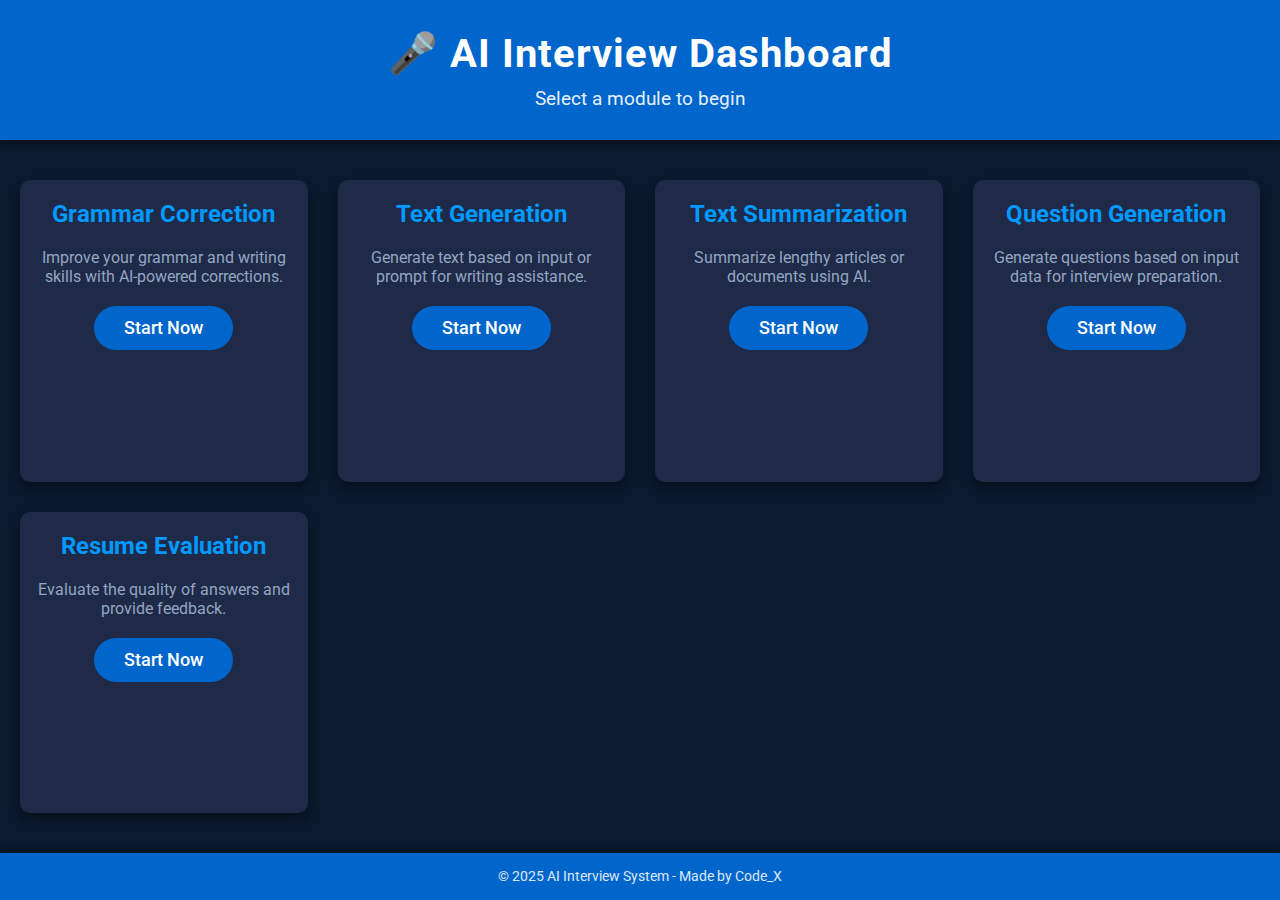
<file: frontend/interview_prep.html>
<!DOCTYPE html>
<html lang="en">
<head>
  <meta charset="UTF-8" />
  <meta name="viewport" content="width=device-width, initial-scale=1.0"/>
  <title>AI Interview Dashboard</title>
  <link href="https://fonts.googleapis.com/css2?family=Roboto:wght@400;600&display=swap" rel="stylesheet">
  <style>
    * {
      margin: 0;
      padding: 0;
      box-sizing: border-box;
    }

    body {
      font-family: 'Roboto', sans-serif;
      background-color: #0b1a2f; /* Dark Blue */
      color: #d1d9e6; /* Light Grayish */
      margin: 0;
      padding: 0;
      display: flex;
      flex-direction: column;
      min-height: 100vh;
    }

    header {
      background-color: #0066cc; /* Dark Blue */
      color: white;
      padding: 30px;
      text-align: center;
      box-shadow: 0 4px 6px rgba(0, 0, 0, 0.3);
    }

    header h1 {
      font-size: 2.5rem;
      letter-spacing: 1px;
    }

    header p {
      font-size: 1.2rem;
      margin-top: 10px;
      opacity: 0.9;
    }

    .container {
      display: grid;
      grid-template-columns: repeat(auto-fill, minmax(250px, 1fr));
      gap: 30px;
      justify-items: center;
      padding: 40px 20px;
      flex: 1;
    }

    .card {
      background-color: #1e2a47; /* Slightly lighter dark blue */
      border-radius: 10px;
      box-shadow: 0 6px 12px rgba(0, 0, 0, 0.4);
      overflow: hidden;
      text-align: center;
      transition: transform 0.3s ease, box-shadow 0.3s ease;
      max-width: 300px;
      width: 100%;
    }

    .card:hover {
      transform: translateY(-10px);
      box-shadow: 0 12px 24px rgba(0, 0, 0, 0.5);
    }

    .card h2 {
      font-size: 1.5rem;
      margin: 20px 0;
      color: #0099ff; /* Lighter Blue */
    }

    .card p {
      font-size: 1rem;
      color: #a1b3d1; /* Light Grayish Blue */
      padding: 0 15px;
      margin-bottom: 20px;
      opacity: 0.9;
    }

    .card a {
      text-decoration: none;
      color: white;
      background-color: #0066cc; /* Dark Blue */
      padding: 12px 30px;
      border-radius: 30px;
      font-size: 1.1rem;
      font-weight: 500;
      transition: background-color 0.3s ease, transform 0.3s ease;
      display: inline-block;
    }

    .card a:hover {
      background-color: #005bb5; /* Hover color slightly darker */
      transform: translateY(-3px);
    }

    footer {
      background-color: #0066cc; /* Dark Blue */
      color: white;
      padding: 15px;
      text-align: center;
      box-shadow: 0 -4px 6px rgba(0, 0, 0, 0.3);
    }

    footer p {
      font-size: 0.9rem;
      opacity: 0.85;
    }

    @media (max-width: 768px) {
      header h1 {
        font-size: 2rem;
      }

      .container {
        grid-template-columns: 1fr 1fr;
        gap: 20px;
      }

      .card {
        max-width: 100%;
      }
    }
  </style>
</head>
<body>

  <header>
    <h1>🎤 AI Interview Dashboard</h1>
    <p>Select a module to begin</p>
  </header>

  <div class="container">
    <div class="card">
      <h2>Grammar Correction</h2>
      <p>Improve your grammar and writing skills with AI-powered corrections.</p>
      <a href="Grammar.html">Start Now</a>
    </div>

    <div class="card">
      <h2>Text Generation</h2>
      <p>Generate text based on input or prompt for writing assistance.</p>
      <a href="Text_Generation.html">Start Now</a>
    </div>

    <div class="card">
      <h2>Text Summarization</h2>
      <p>Summarize lengthy articles or documents using AI.</p>
      <a href="Text_Summarization.html">Start Now</a>
    </div>

    <div class="card">
      <h2>Question Generation</h2>
      <p>Generate questions based on input data for interview preparation.</p>
      <a href="question.html">Start Now</a>
    </div>

    <div class="card">
      <h2>Resume Evaluation</h2>
      <p>Evaluate the quality of answers and provide feedback.</p>
      <a href="resume.html">Start Now</a>
    </div>
  </div>

  <footer>
    <p>&copy; 2025 AI Interview System - Made by Code_X</p>
  </footer>

</body>
</html>
</file>
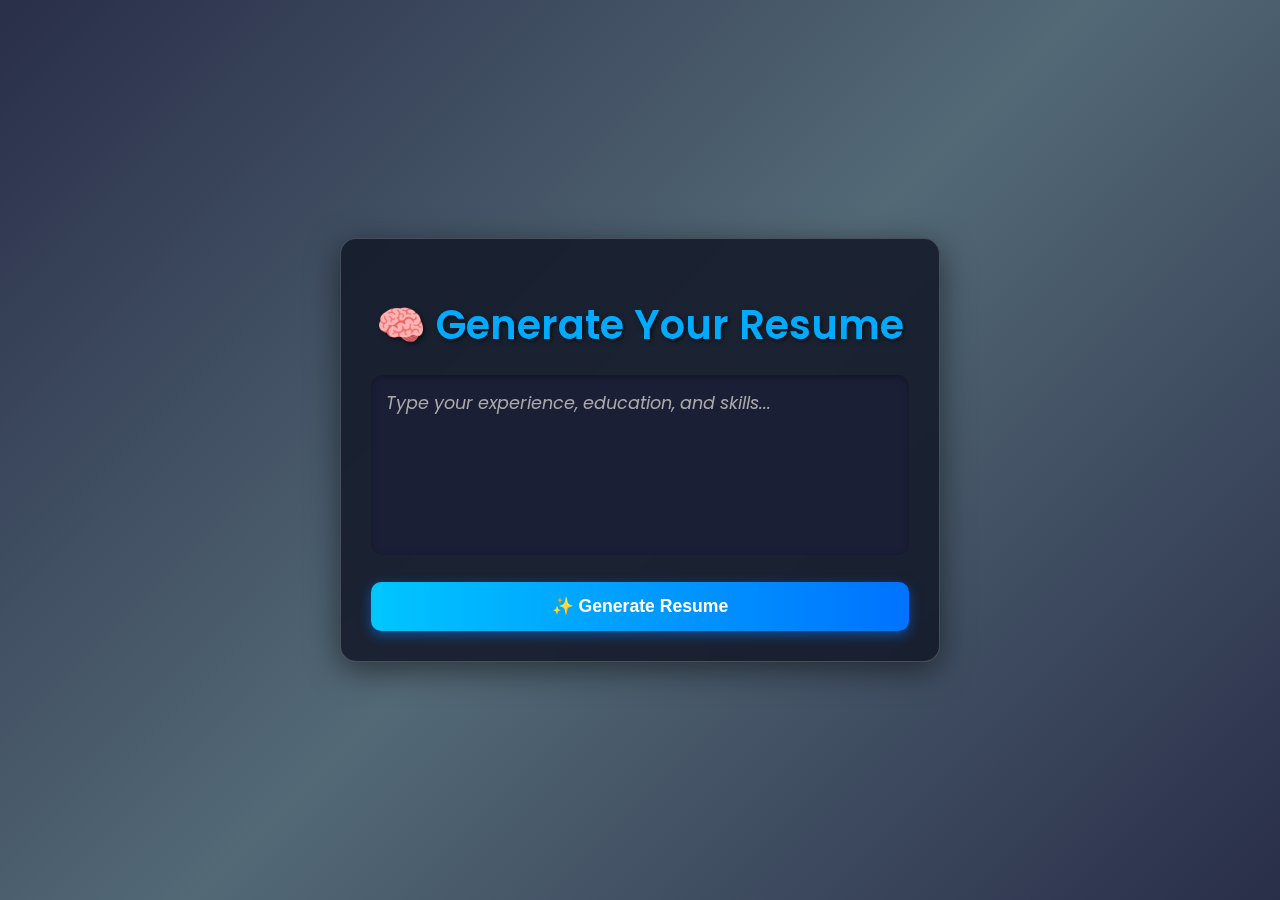
<file: frontend/resume.html>
<!DOCTYPE html>
<html lang="en">
<head>
    <meta charset="UTF-8">
    <meta name="viewport" content="width=device-width, initial-scale=1.0">
    <title>Resume Generator</title>
    <link href="https://fonts.googleapis.com/css2?family=Poppins:wght@400;600&display=swap" rel="stylesheet">
    <style>
        * {
            box-sizing: border-box;
        }

        body {
            margin: 0;
            font-family: 'Poppins', sans-serif;
            background: linear-gradient(135deg, #292e49, #536976, #292e49);
            height: 100vh;
            display: flex;
            align-items: center;
            justify-content: center;
            overflow: hidden;
            color: #ffffff;
        }

        .container {
            background: rgba(18, 23, 39, 0.85);
            border-radius: 16px;
            box-shadow: 0 8px 32px rgba(0, 0, 0, 0.5);
            backdrop-filter: blur(8px);
            padding: 30px;
            max-width: 600px;
            width: 90%;
            border: 1px solid rgba(255, 255, 255, 0.2);
            animation: fadeIn 0.7s ease-in-out;
        }

        @keyframes fadeIn {
            from { opacity: 0; transform: translateY(-10px); }
            to { opacity: 1; transform: translateY(0); }
        }

        h1 {
            text-align: center;
            margin-bottom: 20px;
            font-weight: 600;
            font-size: 2.5rem;
            color: #00aaff;
            text-shadow: 2px 2px 5px rgba(0, 0, 0, 0.6);
        }

        textarea {
            width: 100%;
            height: 180px;
            padding: 15px;
            border: none;
            border-radius: 12px;
            resize: none;
            font-size: 1.1rem;
            font-family: 'Poppins', sans-serif;
            margin-bottom: 20px;
            background: #1b1f36;
            color: #fff;
            box-shadow: inset 0 2px 6px rgba(0,0,0,0.3);
            transition: box-shadow 0.3s ease;
        }

        textarea:focus {
            box-shadow: inset 0 4px 12px rgba(0, 170, 255, 0.5);
        }

        button {
            width: 100%;
            padding: 14px;
            font-size: 1.1rem;
            font-weight: 600;
            background: linear-gradient(to right, #00c6ff, #0072ff);
            color: #ffffff;
            border: none;
            border-radius: 10px;
            cursor: pointer;
            transition: background 0.3s ease, transform 0.3s ease;
            box-shadow: 0 4px 12px rgba(0, 122, 255, 0.5);
        }

        button:hover {
            background: linear-gradient(to right, #00c6ff, #0098e6);
            transform: translateY(-2px);
        }

        .message {
            text-align: center;
            margin-top: 15px;
            font-weight: 500;
            display: none;
        }

        .success {
            color: #00ffae;
        }

        .download-link {
            margin-top: 10px;
            display: block;
            text-align: center;
            color: #00cfff;
            text-decoration: underline;
            font-weight: 600;
            display: none;
        }

        ::placeholder {
            color: #aaa;
            font-style: italic;
        }

        /* Pop-up Modal */
        .modal {
            display: none;
            position: fixed;
            z-index: 1;
            left: 0;
            top: 0;
            width: 100%;
            height: 100%;
            background-color: rgba(0, 0, 0, 0.7);
            overflow: auto;
        }

        .modal-content {
            background-color: #222222;
            margin: 15% auto;
            padding: 20px;
            border: 1px solid #888;
            width: 80%;
            max-width: 400px;
            color: #fff;
            font-size: 1.1rem;
            border-radius: 12px;
        }

        .modal button {
            width: 100%;
            padding: 12px;
            background-color: #4CAF50;
            color: white;
            border: none;
            cursor: pointer;
            font-weight: bold;
            border-radius: 8px;
            transition: background-color 0.3s;
        }

        .modal button:hover {
            background-color: #45a049;
        }

        .close {
            color: #aaa;
            font-size: 28px;
            font-weight: bold;
            position: absolute;
            top: 5px;
            right: 10px;
            cursor: pointer;
        }

        .close:hover,
        .close:focus {
            color: black;
            text-decoration: none;
        }

    </style>
</head>
<body>

<div class="container">
    <h1>🧠 Generate Your Resume</h1>
    <textarea id="resumePrompt" placeholder="Type your experience, education, and skills..."></textarea>
    <button id="generateButton">✨ Generate Resume</button>
    <div class="message success" id="successMessage">✅ Your resume is ready!</div>
    <a href="#" id="downloadLink" class="download-link" download="resume.pdf">📥 Click here to download your resume</a>
</div>

<!-- Modal -->
<div id="popupModal" class="modal">
    <div class="modal-content">
        <span class="close" id="closeModal">&times;</span>
        <h2>Generating your resume...</h2>
        <p>Please wait while we create your resume based on the details you provided.</p>
    </div>
</div>

<script>
    document.getElementById("generateButton").addEventListener("click", async () => {
        const prompt = document.getElementById("resumePrompt").value;
        const successMsg = document.getElementById("successMessage");
        const downloadLink = document.getElementById("downloadLink");
        const popupModal = document.getElementById("popupModal");

        successMsg.style.display = "none";
        downloadLink.style.display = "none";

        if (!prompt.trim()) {
            alert("⚠️ Please enter your resume details.");
            return;
        }

        // Show modal popup
        popupModal.style.display = "block";

        const response = await fetch("http://127.0.0.1:8000/generate-resume", {
            method: "POST",
            headers: {
                "Content-Type": "application/json"
            },
            body: JSON.stringify({ prompt })
        });

        // Close the popup modal after request is processed
        popupModal.style.display = "none";

        if (response.ok) {
            const blob = await response.blob();
            const url = URL.createObjectURL(blob);

            successMsg.style.display = "block";
            downloadLink.href = url;
            downloadLink.style.display = "block";
        } else {
            alert("❌ Something went wrong. Please try again.");
        }
    });

    // Close the modal when the close button is clicked
    document.getElementById("closeModal").addEventListener("click", () => {
        document.getElementById("popupModal").style.display = "none";
    });

    // Close the modal if the user clicks outside the modal content
    window.addEventListener("click", (event) => {
        if (event.target === document.getElementById("popupModal")) {
            document.getElementById("popupModal").style.display = "none";
        }
    });
</script>

</body>
</html>
</file>
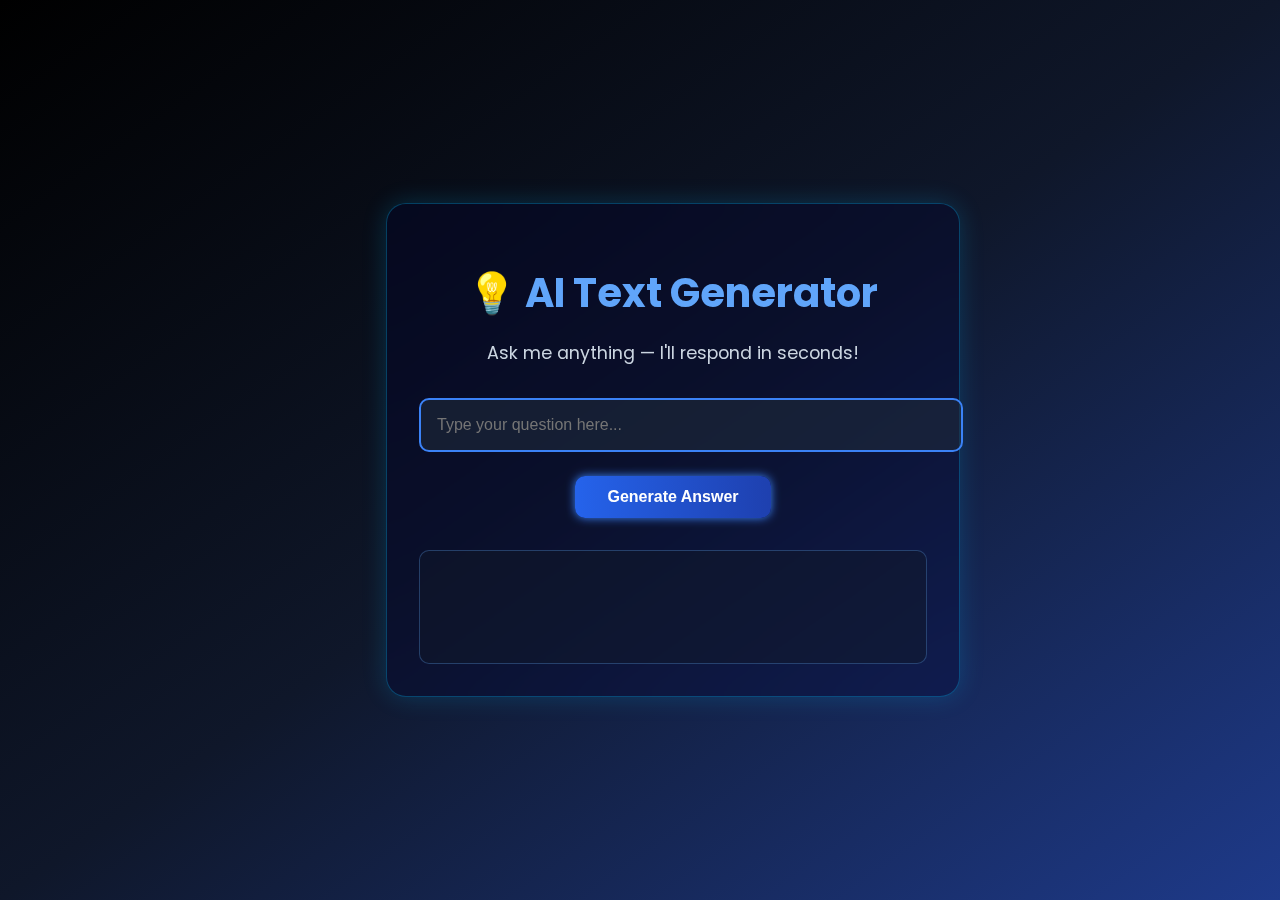
<file: frontend/Text_Generation.html>
<!DOCTYPE html>
<html lang="en">
<head>
  <meta charset="UTF-8" />
  <meta name="viewport" content="width=device-width, initial-scale=1.0"/>
  <title>AI Text Generator</title>
  <link href="https://fonts.googleapis.com/css2?family=Poppins:wght@400;600&display=swap" rel="stylesheet">
  <style>
    body {
      margin: 0;
      padding: 0;
      font-family: 'Poppins', sans-serif;
      background: linear-gradient(to bottom right, #000000, #0f172a, #1e3a8a);
      color: #ffffff;
      min-height: 100vh;
      display: flex;
      align-items: center;
      justify-content: center;
      overflow: hidden;
    }

    .app-wrapper {
      padding: 2rem;
    }

    .glass-card {
      background: rgba(0, 0, 50, 0.3);
      backdrop-filter: blur(15px);
      border: 1px solid rgba(0, 191, 255, 0.3);
      border-radius: 20px;
      padding: 2rem;
      box-shadow: 0 0 25px rgba(0, 191, 255, 0.2);
      max-width: 600px;
      width: 100%;
      text-align: center;
      transition: transform 0.3s ease, box-shadow 0.3s ease;
    }

    .glass-card:hover {
      transform: scale(1.02);
      box-shadow: 0 0 35px rgba(0, 191, 255, 0.5);
    }

    .main-title {
      font-size: 2.5rem;
      color: #60a5fa;
      margin-bottom: 0.5rem;
    }

    .subtitle {
      font-size: 1.1rem;
      color: #cbd5e1;
      margin-bottom: 2rem;
    }

    .input-box {
      width: 100%;
      padding: 1rem;
      font-size: 1rem;
      border: 2px solid #3b82f6;
      border-radius: 10px;
      background-color: rgba(30, 41, 59, 0.6);
      color: #ffffff;
      margin-bottom: 1.5rem;
      outline: none;
      transition: border-color 0.3s;
    }

    .input-box:focus {
      border-color: #0ea5e9;
    }

    .generate-btn {
      background: linear-gradient(to right, #2563eb, #1e40af);
      color: white;
      padding: 0.75rem 2rem;
      font-size: 1rem;
      font-weight: 600;
      border: none;
      border-radius: 10px;
      cursor: pointer;
      transition: background 0.3s ease, transform 0.2s;
      box-shadow: 0 0 10px #3b82f6;
    }

    .generate-btn:hover {
      background: linear-gradient(to right, #3b82f6, #1e3a8a);
      transform: scale(1.05);
    }

    .response-box {
      margin-top: 2rem;
      background-color: rgba(15, 23, 42, 0.5);
      border: 1px solid rgba(96, 165, 250, 0.3);
      padding: 1rem;
      border-radius: 10px;
      min-height: 80px;
      color: #e0f2fe;
      text-align: left;
      white-space: pre-wrap;
    }

    .loading {
      color: #60a5fa;
    }

    .error {
      color: #f87171;
    }
  </style>
</head>
<body>
  <div class="app-wrapper">
    <div class="glass-card">
      <h1 class="main-title">💡 AI Text Generator</h1>
      <p class="subtitle">Ask me anything — I'll respond in seconds!</p>

      <input type="text" id="user-question" placeholder="Type your question here..." class="input-box" />
      <button class="generate-btn" onclick="callAPI()">Generate Answer</button>

      <div id="response" class="response-box"></div>
    </div>
  </div>

  <script>
    function callAPI() {
      const question = document.getElementById("user-question").value.trim();
      const responseDiv = document.getElementById("response");

      if (!question) {
        responseDiv.innerHTML = "<span class='error'>❗ Please enter a question!</span>";
        return;
      }

      responseDiv.innerHTML = "<span class='loading'>⏳ Generating answer...</span>";

      const requestData = {
        prompt: question
      };

      fetch("http://127.0.0.1:8000/generate_question", {
        method: "POST",
        headers: {
          "Content-Type": "application/json",
        },
        body: JSON.stringify(requestData),
      })
      .then(res => {
        if (!res.ok) {
          throw new Error("Network response was not ok");
        }
        return res.json();
      })
      .then(data => {
        if (data.generated_text) {
          let answer = data.generated_text;
          let i = 0;
          responseDiv.innerHTML = "";
          let type = setInterval(() => {
            if (i < answer.length) {
              responseDiv.innerHTML += answer.charAt(i);
              i++;
            } else {
              clearInterval(type);
            }
          }, 20);
        } else {
          responseDiv.innerHTML = "<span class='error'>⚠️ No answer returned.</span>";
        }
      })
      .catch(err => {
        responseDiv.innerHTML = "<span class='error'>⚠️ Error generating answer. Please try again.</span>";
        console.error("API Request Error:", err);
      });
    }
  </script>
</body>
</html>
</file>
